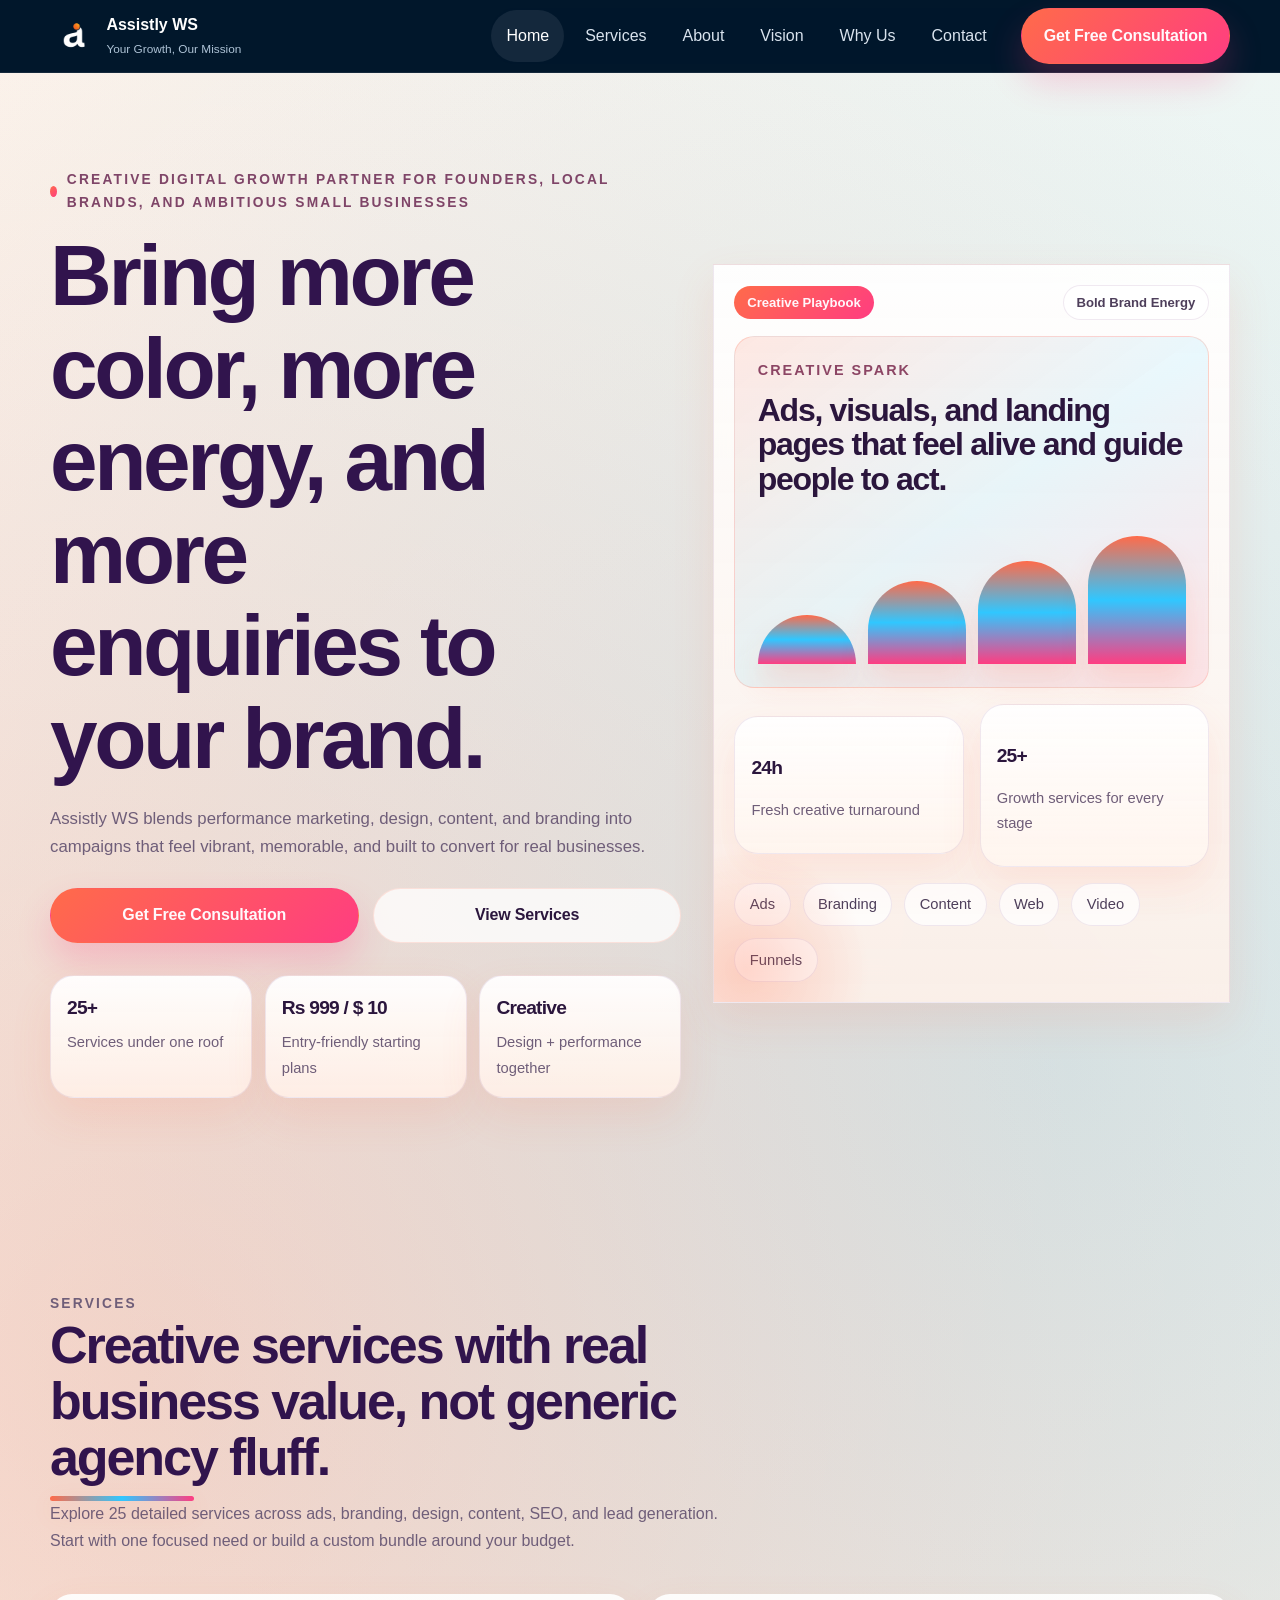
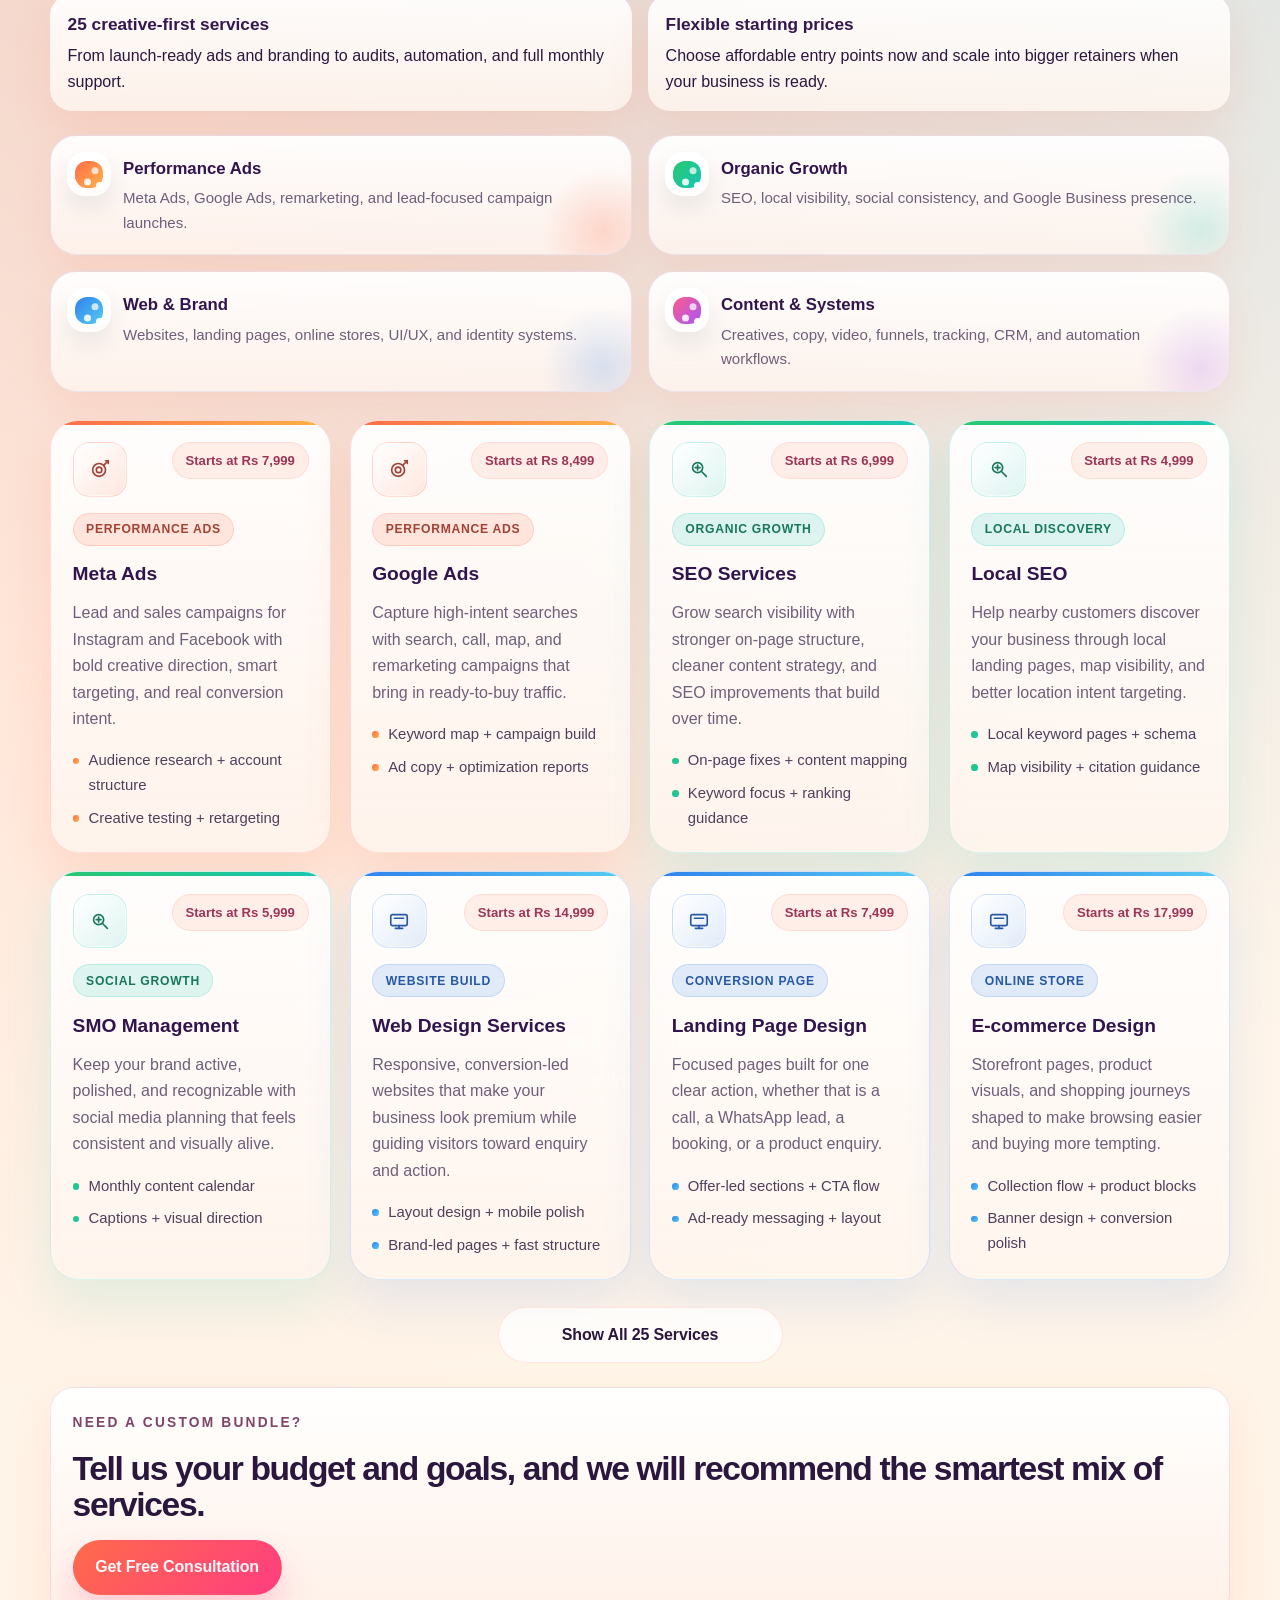
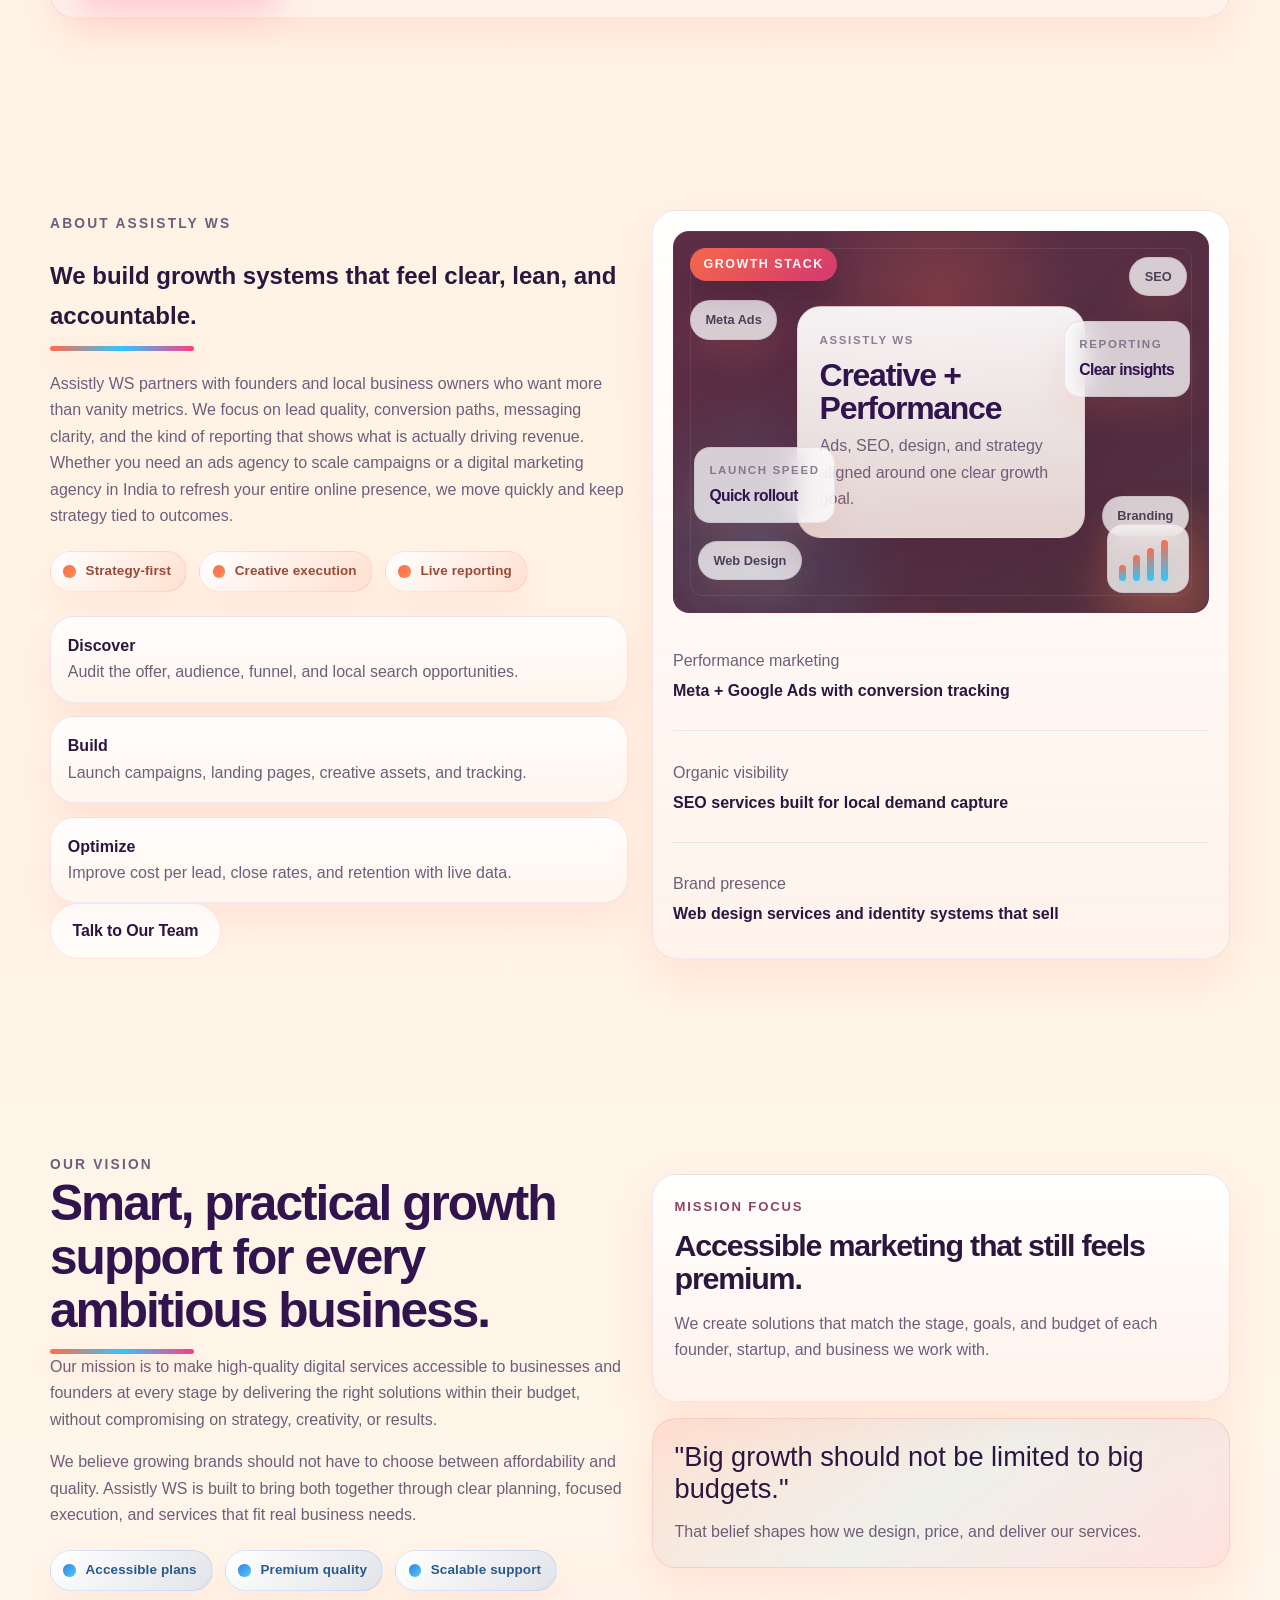
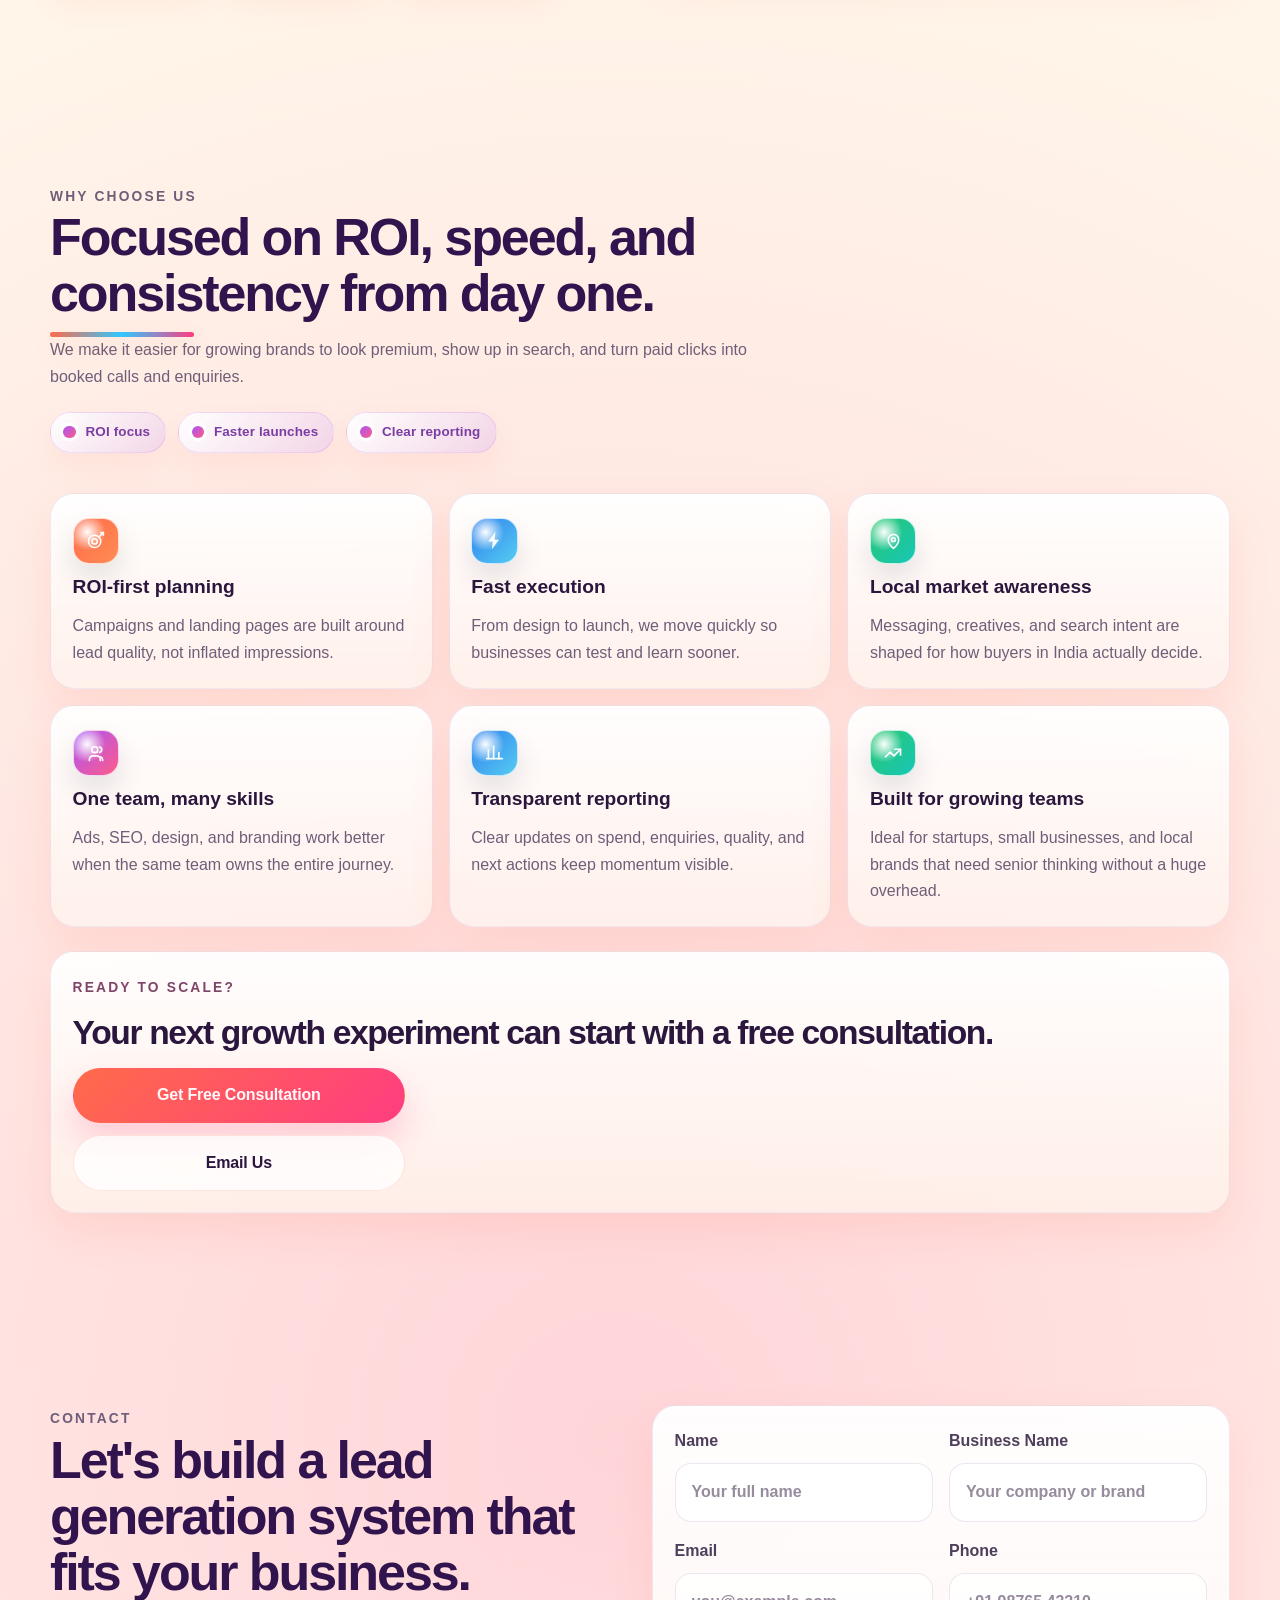
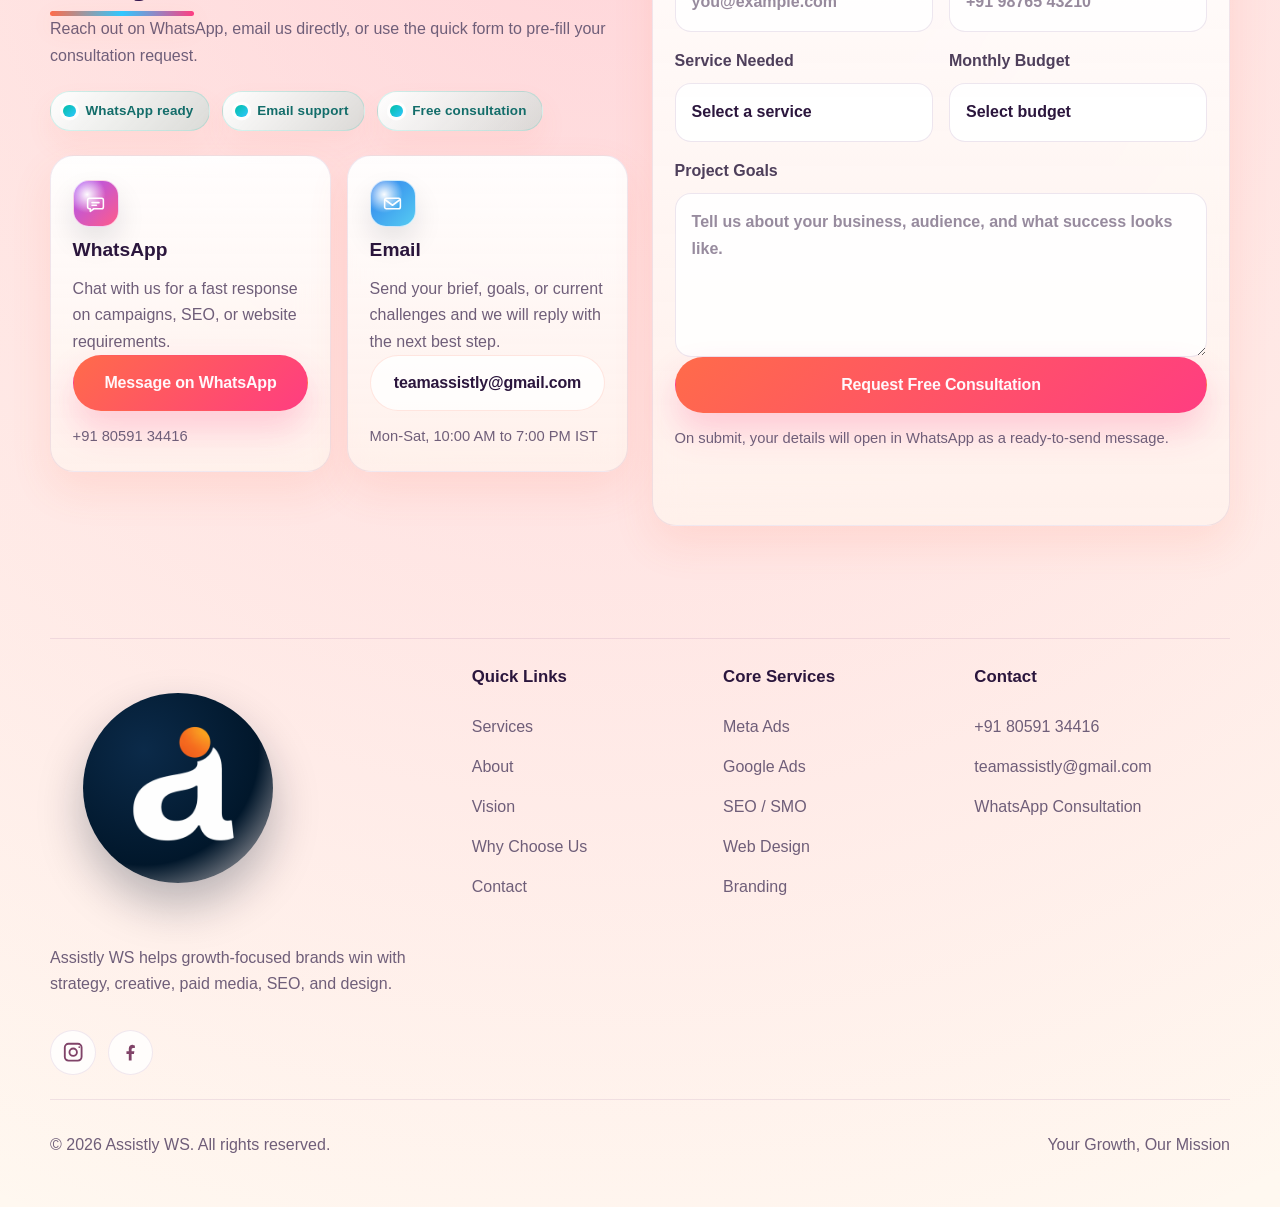
<file: index.html>
<!DOCTYPE html>
<html lang="en-IN">
<head>
  <meta charset="UTF-8">
  <meta name="viewport" content="width=device-width, initial-scale=1.0">
  <title>Assistly WS | Digital Marketing Agency in India</title>
  <meta name="description" content="Assistly WS is a digital marketing agency in India helping small businesses grow with Meta Ads, Google Ads, SEO services, web design services, and branding.">
  <meta name="keywords" content="digital marketing agency in India, ads agency, SEO services, web design services, Meta Ads, Google Ads, branding agency">
  <meta name="author" content="Assistly WS">
  <meta name="robots" content="index, follow">
  <meta name="theme-color" content="#01172b">
  <meta name="format-detection" content="telephone=no">
  <link rel="canonical" href="https://assistlyws.in/">
  <link rel="icon" type="image/png" href="Logo copy.png">
  <meta property="og:locale" content="en_IN">
  <meta property="og:type" content="website">
  <meta property="og:title" content="Assistly WS | Digital Marketing Agency in India">
  <meta property="og:description" content="Meta Ads, Google Ads, SEO services, web design services, and branding crafted for startups, small businesses, and local brands in India.">
  <meta property="og:url" content="https://assistlyws.in/">
  <meta property="og:site_name" content="Assistly WS">
  <meta property="og:image" content="https://assistlyws.in/logo.png">
  <meta property="og:image:alt" content="Assistly WS logo">
  <meta name="twitter:card" content="summary_large_image">
  <meta name="twitter:title" content="Assistly WS | Digital Marketing Agency in India">
  <meta name="twitter:description" content="Your Growth, Our Mission. Performance marketing, SEO, web design, and branding for businesses ready to scale.">
  <meta name="twitter:image" content="https://assistlyws.in/logo.png">
  <link rel="preload" href="styles.css" as="style">
  <link rel="stylesheet" href="styles.css">
  <script type="application/ld+json">
    {
      "@context": "https://schema.org",
      "@type": "LocalBusiness",
      "@id": "https://assistlyws.in/#business",
      "name": "Assistly WS",
      "url": "https://assistlyws.in/",
      "logo": "https://assistlyws.in/logo.png",
      "image": "https://assistlyws.in/logo.png",
      "description": "Assistly WS is a digital marketing agency in India offering Meta Ads, Google Ads, SEO services, SMO, web design, logo design, and branding for growth-focused businesses.",
      "slogan": "Your Growth, Our Mission",
      "telephone": "+91-99999-99999",
      "email": "teamassistly@gmail.com",
      "priceRange": "$$",
      "areaServed": {
        "@type": "Country",
        "name": "India"
      },
      "address": {
        "@type": "PostalAddress",
        "addressCountry": "IN"
      },
      "sameAs": [
        "https://www.instagram.com/assistlyws/",
        "https://www.linkedin.com/company/assistlyws/",
        "https://www.facebook.com/assistlyws/"
      ],
      "knowsAbout": [
        "Meta Ads",
        "Google Ads",
        "SEO services",
        "SMO",
        "Web design services",
        "Logo design",
        "Branding"
      ]
    }
  </script>
</head>
  <!-- Google tag (gtag.js) -->
<script async src="https://www.googletagmanager.com/gtag/js?id=G-7LGPPSGL0J"></script>
<script>
  window.dataLayer = window.dataLayer || [];
  function gtag(){dataLayer.push(arguments);}
  gtag('js', new Date());

  gtag('config', 'G-7LGPPSGL0J');
</script>
<body>
  <!-- <a class="skip-link" href="#main-content">Skip to content</a>

  <div class="page-shell" aria-hidden="true"></div> -->

  <nav class="navbar" aria-label="Primary">
    <div class="container nav-wrap">
      <a class="brand" href="#home" aria-label="Assistly WS home">
        <img src="Logo copy.png" alt="Assistly WS logo" width="63" height="42" decoding="async" fetchpriority="high">
        <span class="brand-copy">
          <strong>Assistly WS</strong>
          <span>Your Growth, Our Mission</span>
        </span>
      </a>

      <button class="nav-toggle" type="button" aria-expanded="false" aria-controls="primary-menu" aria-label="Toggle navigation">
        <span></span>
        <span></span>
        <span></span>
      </button>

      <div class="nav-menu" id="primary-menu">
        <ul class="nav-links">
          <li><a href="#home">Home</a></li>
          <li><a href="#services">Services</a></li>
          <li><a href="#about">About</a></li>
          <li><a href="#vision">Vision</a></li>
          <li><a href="#results">Why Us</a></li>
          <li><a href="#contact">Contact</a></li>
        </ul>
        <a class="button button-primary nav-cta" href="#contact">Get Free Consultation</a>
      </div>
    </div>
  </nav>

  <header class="site-header" id="home">

    <section class="hero section">
      <div class="container hero-grid">
        <div class="hero-copy reveal">
          <p class="eyebrow">
            <span class="pulse-dot"></span>
            Creative digital growth partner for founders, local brands, and ambitious small businesses
          </p>
          <h1>Bring more color, more energy, and more enquiries to your brand.</h1>
          <p class="hero-text">
            Assistly WS blends performance marketing, design, content, and branding into campaigns that feel vibrant, memorable, and built to convert for real businesses.
          </p>
          <div class="hero-actions">
            <a class="button button-primary" href="#contact">Get Free Consultation</a>
            <a class="button button-secondary" href="#services">View Services</a>
          </div>
          <ul class="hero-proof" aria-label="Key agency strengths">
            <li><strong>25+</strong><span>Services under one roof</span></li>
            <li><strong>Rs 999 / $ 10</strong><span>Entry-friendly starting plans</span></li>
            <li><strong>Creative</strong><span>Design + performance together</span></li>
          </ul>
        </div>

        <div class="hero-panel glass reveal" style="--delay: 0.12s;">
          <div class="hero-panel-top">
            <span class="mini-pill">Creative Playbook</span>
            <span class="mini-tag">Bold Brand Energy</span>
          </div>

          <article class="insight-card insight-card-primary">
            <div>
              <p class="card-label">Creative Spark</p>
              <h2>Ads, visuals, and landing pages that feel alive and guide people to act.</h2>
            </div>
            <div class="chart-bars" aria-hidden="true">
              <span style="--bar-height: 34%;"></span>
              <span style="--bar-height: 58%;"></span>
              <span style="--bar-height: 72%;"></span>
              <span style="--bar-height: 89%;"></span>
            </div>
          </article>

          <div class="metric-row">
            <article class="metric-card">
              <p class="metric-value">24h</p>
              <p class="metric-label">Fresh creative turnaround</p>
            </article>
            <article class="metric-card">
              <p class="metric-value">25+</p>
              <p class="metric-label">Growth services for every stage</p>
            </article>
          </div>

          <div class="service-chip-grid" aria-label="Featured services">
            <span>Ads</span>
            <span>Branding</span>
            <span>Content</span>
            <span>Web</span>
            <span>Video</span>
            <span>Funnels</span>
          </div>
        </div>
      </div>
    </section>
  </header>

  <main id="main-content">
    <section class="section" id="services">
      <div class="container">
        <div class="section-heading reveal">
          <p class="section-kicker">Services</p>
          <h2>Creative services with real business value, not generic agency fluff.</h2>
          <p>
            Explore 25 detailed services across ads, branding, design, content, SEO, and lead generation. Start with one focused need or build a custom bundle around your budget.
          </p>
        </div>

        <div class="services-intro reveal">
          <div class="service-highlight">
            <strong>25 creative-first services</strong>
            <span>From launch-ready ads and branding to audits, automation, and full monthly support.</span>
          </div>
          <div class="service-highlight">
            <strong>Flexible starting prices</strong>
            <span>Choose affordable entry points now and scale into bigger retainers when your business is ready.</span>
          </div>
        </div>

        <div class="services-visual-guide reveal" aria-label="Service categories overview">
          <article class="service-map-card service-map-paid">
            <span class="service-map-icon" aria-hidden="true"></span>
            <strong>Performance Ads</strong>
            <p>Meta Ads, Google Ads, remarketing, and lead-focused campaign launches.</p>
          </article>
          <article class="service-map-card service-map-organic">
            <span class="service-map-icon" aria-hidden="true"></span>
            <strong>Organic Growth</strong>
            <p>SEO, local visibility, social consistency, and Google Business presence.</p>
          </article>
          <article class="service-map-card service-map-web">
            <span class="service-map-icon" aria-hidden="true"></span>
            <strong>Web & Brand</strong>
            <p>Websites, landing pages, online stores, UI/UX, and identity systems.</p>
          </article>
          <article class="service-map-card service-map-content">
            <span class="service-map-icon" aria-hidden="true"></span>
            <strong>Content & Systems</strong>
            <p>Creatives, copy, video, funnels, tracking, CRM, and automation workflows.</p>
          </article>
        </div>

        <div class="services-grid" id="services-grid">
          <article class="service-card glass reveal service-card-featured service-track-paid">
            <div class="service-card-head">
              <span class="service-icon" aria-hidden="true">MA</span>
              <span class="service-price">Starts at Rs 7,999</span>
            </div>
            <span class="service-track-badge">Performance Ads</span>
            <h3>Meta Ads</h3>
            <p>Lead and sales campaigns for Instagram and Facebook with bold creative direction, smart targeting, and real conversion intent.</p>
            <ul class="service-points">
              <li>Audience research + account structure</li>
              <li>Creative testing + retargeting</li>
            </ul>
          </article>

          <article class="service-card glass reveal service-card-featured service-track-paid" style="--delay: 0.04s;">
            <div class="service-card-head">
              <span class="service-icon" aria-hidden="true">GA</span>
              <span class="service-price">Starts at Rs 8,499</span>
            </div>
            <span class="service-track-badge">Performance Ads</span>
            <h3>Google Ads</h3>
            <p>Capture high-intent searches with search, call, map, and remarketing campaigns that bring in ready-to-buy traffic.</p>
            <ul class="service-points">
              <li>Keyword map + campaign build</li>
              <li>Ad copy + optimization reports</li>
            </ul>
          </article>

          <article class="service-card glass reveal service-card-featured service-track-organic" style="--delay: 0.08s;">
            <div class="service-card-head">
              <span class="service-icon" aria-hidden="true">SE</span>
              <span class="service-price">Starts at Rs 6,999</span>
            </div>
            <span class="service-track-badge">Organic Growth</span>
            <h3>SEO Services</h3>
            <p>Grow search visibility with stronger on-page structure, cleaner content strategy, and SEO improvements that build over time.</p>
            <ul class="service-points">
              <li>On-page fixes + content mapping</li>
              <li>Keyword focus + ranking guidance</li>
            </ul>
          </article>

          <article class="service-card glass reveal service-card-featured service-track-organic" style="--delay: 0.12s;">
            <div class="service-card-head">
              <span class="service-icon" aria-hidden="true">LS</span>
              <span class="service-price">Starts at Rs 4,999</span>
            </div>
            <span class="service-track-badge">Local Discovery</span>
            <h3>Local SEO</h3>
            <p>Help nearby customers discover your business through local landing pages, map visibility, and better location intent targeting.</p>
            <ul class="service-points">
              <li>Local keyword pages + schema</li>
              <li>Map visibility + citation guidance</li>
            </ul>
          </article>

          <article class="service-card glass reveal service-card-featured service-track-organic" style="--delay: 0.16s;">
            <div class="service-card-head">
              <span class="service-icon" aria-hidden="true">SM</span>
              <span class="service-price">Starts at Rs 5,999</span>
            </div>
            <span class="service-track-badge">Social Growth</span>
            <h3>SMO Management</h3>
            <p>Keep your brand active, polished, and recognizable with social media planning that feels consistent and visually alive.</p>
            <ul class="service-points">
              <li>Monthly content calendar</li>
              <li>Captions + visual direction</li>
            </ul>
          </article>

          <article class="service-card glass reveal service-card-featured service-track-web" style="--delay: 0.2s;">
            <div class="service-card-head">
              <span class="service-icon" aria-hidden="true">WD</span>
              <span class="service-price">Starts at Rs 14,999</span>
            </div>
            <span class="service-track-badge">Website Build</span>
            <h3>Web Design Services</h3>
            <p>Responsive, conversion-led websites that make your business look premium while guiding visitors toward enquiry and action.</p>
            <ul class="service-points">
              <li>Layout design + mobile polish</li>
              <li>Brand-led pages + fast structure</li>
            </ul>
          </article>

          <article class="service-card glass reveal service-card-featured service-track-web" style="--delay: 0.24s;">
            <div class="service-card-head">
              <span class="service-icon" aria-hidden="true">LP</span>
              <span class="service-price">Starts at Rs 7,499</span>
            </div>
            <span class="service-track-badge">Conversion Page</span>
            <h3>Landing Page Design</h3>
            <p>Focused pages built for one clear action, whether that is a call, a WhatsApp lead, a booking, or a product enquiry.</p>
            <ul class="service-points">
              <li>Offer-led sections + CTA flow</li>
              <li>Ad-ready messaging + layout</li>
            </ul>
          </article>

          <article class="service-card glass reveal service-card-featured service-track-web" style="--delay: 0.28s;">
            <div class="service-card-head">
              <span class="service-icon" aria-hidden="true">EC</span>
              <span class="service-price">Starts at Rs 17,999</span>
            </div>
            <span class="service-track-badge">Online Store</span>
            <h3>E-commerce Design</h3>
            <p>Storefront pages, product visuals, and shopping journeys shaped to make browsing easier and buying more tempting.</p>
            <ul class="service-points">
              <li>Collection flow + product blocks</li>
              <li>Banner design + conversion polish</li>
            </ul>
          </article>

          <article class="service-card glass service-card-extra service-track-brand">
            <div class="service-card-head">
              <span class="service-icon" aria-hidden="true">LG</span>
              <span class="service-price">Starts at Rs 2,999</span>
            </div>
            <span class="service-track-badge">Brand Identity</span>
            <h3>Logo Design</h3>
            <p>Distinct logo concepts for brands that want a cleaner identity and a stronger first impression.</p>
            <ul class="service-points">
              <li>Concept directions + refinements</li>
              <li>Final logo files for use</li>
            </ul>
          </article>

          <article class="service-card glass service-card-extra service-track-brand">
            <div class="service-card-head">
              <span class="service-icon" aria-hidden="true">BI</span>
              <span class="service-price">Starts at Rs 6,999</span>
            </div>
            <span class="service-track-badge">Brand System</span>
            <h3>Brand Identity Kit</h3>
            <p>Bring your brand together with colors, typography, style direction, and repeatable visual consistency.</p>
            <ul class="service-points">
              <li>Color palette + font system</li>
              <li>Basic identity usage guide</li>
            </ul>
          </article>

          <article class="service-card glass service-card-extra service-track-content">
            <div class="service-card-head">
              <span class="service-icon" aria-hidden="true">SC</span>
              <span class="service-price">Starts at Rs 3,999</span>
            </div>
            <span class="service-track-badge">Social Creatives</span>
            <h3>Social Media Creatives</h3>
            <p>Daily-use post designs, festive creatives, promo visuals, and carousels that keep your feed attractive and active.</p>
            <ul class="service-points">
              <li>Static post packs</li>
              <li>Promo and seasonal creatives</li>
            </ul>
          </article>

          <article class="service-card glass service-card-extra service-track-content">
            <div class="service-card-head">
              <span class="service-icon" aria-hidden="true">AC</span>
              <span class="service-price">Starts at Rs 4,499</span>
            </div>
            <span class="service-track-badge">Ad Creatives</span>
            <h3>Ad Creative Design</h3>
            <p>Scroll-stopping ad designs built for stronger thumb-stops, better CTR, and more campaign freshness.</p>
            <ul class="service-points">
              <li>Static ad sets</li>
              <li>Offer-based visual concepts</li>
            </ul>
          </article>

          <article class="service-card glass service-card-extra service-track-content">
            <div class="service-card-head">
              <span class="service-icon" aria-hidden="true">CW</span>
              <span class="service-price">Starts at Rs 2,499</span>
            </div>
            <span class="service-track-badge">Copywriting</span>
            <h3>Content Writing</h3>
            <p>Website copy, ads, service pages, captions, and brand messaging written to sound sharp and convert better.</p>
            <ul class="service-points">
              <li>Sales copy + captions</li>
              <li>SEO-friendly website content</li>
            </ul>
          </article>

          <article class="service-card glass service-card-extra service-track-content">
            <div class="service-card-head">
              <span class="service-icon" aria-hidden="true">RV</span>
              <span class="service-price">Starts at Rs 3,499</span>
            </div>
            <span class="service-track-badge">Video Editing</span>
            <h3>Reels Editing</h3>
            <p>Short-form video edits with hooks, subtitles, clean pacing, and branded style for better social engagement.</p>
            <ul class="service-points">
              <li>Hook-first edits</li>
              <li>Subtitle + transition styling</li>
            </ul>
          </article>

          <article class="service-card glass service-card-extra service-track-systems">
            <div class="service-card-head">
              <span class="service-icon" aria-hidden="true">WA</span>
              <span class="service-price">Starts at Rs 1,999</span>
            </div>
            <span class="service-track-badge">Audit & CRO</span>
            <h3>Website Audit</h3>
            <p>Spot conversion leaks, UX confusion, slow sections, and weak copy before they start costing you leads.</p>
            <ul class="service-points">
              <li>UX and speed review</li>
              <li>Action list with fixes</li>
            </ul>
          </article>

          <article class="service-card glass service-card-extra service-track-retention">
            <div class="service-card-head">
              <span class="service-icon" aria-hidden="true">WM</span>
              <span class="service-price">Starts at Rs 4,999</span>
            </div>
            <span class="service-track-badge">Chat Funnel</span>
            <h3>WhatsApp Marketing</h3>
            <p>Turn WhatsApp into a faster lead and follow-up channel with better message flow, click intent, and catalog guidance.</p>
            <ul class="service-points">
              <li>Click-to-WhatsApp funnel</li>
              <li>Greeting and follow-up copy</li>
            </ul>
          </article>

          <article class="service-card glass service-card-extra service-track-retention">
            <div class="service-card-head">
              <span class="service-icon" aria-hidden="true">EM</span>
              <span class="service-price">Starts at Rs 4,999</span>
            </div>
            <span class="service-track-badge">Email Nurture</span>
            <h3>Email Marketing</h3>
            <p>Stay connected with leads and customers through welcome sequences, offer campaigns, and simple nurture flows.</p>
            <ul class="service-points">
              <li>Campaign setup + copy</li>
              <li>Basic nurture sequence</li>
            </ul>
          </article>

          <article class="service-card glass service-card-extra service-track-organic">
            <div class="service-card-head">
              <span class="service-icon" aria-hidden="true">GB</span>
              <span class="service-price">Starts at Rs 2,999</span>
            </div>
            <span class="service-track-badge">Local Presence</span>
            <h3>Google Business Profile</h3>
            <p>Improve your local presence with listing polish, offers, updates, and profile details that attract calls and visits.</p>
            <ul class="service-points">
              <li>Profile optimization</li>
              <li>Posts, FAQs, and review guidance</li>
            </ul>
          </article>

          <article class="service-card glass service-card-extra service-track-systems">
            <div class="service-card-head">
              <span class="service-icon" aria-hidden="true">LF</span>
              <span class="service-price">Starts at Rs 8,999</span>
            </div>
            <span class="service-track-badge">Funnel Design</span>
            <h3>Lead Funnel Setup</h3>
            <p>Create a clearer journey from ad click to landing page to follow-up so more people become quality enquiries.</p>
            <ul class="service-points">
              <li>Offer flow + page mapping</li>
              <li>Lead path recommendations</li>
            </ul>
          </article>

          <article class="service-card glass service-card-extra service-track-systems">
            <div class="service-card-head">
              <span class="service-icon" aria-hidden="true">CT</span>
              <span class="service-price">Starts at Rs 3,999</span>
            </div>
            <span class="service-track-badge">Analytics Setup</span>
            <h3>Conversion Tracking</h3>
            <p>Know which channels actually produce leads with clean tracking setup across Meta, GA4, and website actions.</p>
            <ul class="service-points">
              <li>Pixel + GA4 events</li>
              <li>Lead source visibility setup</li>
            </ul>
          </article>

          <article class="service-card glass service-card-extra service-track-paid">
            <div class="service-card-head">
              <span class="service-icon" aria-hidden="true">RM</span>
              <span class="service-price">Starts at Rs 4,999</span>
            </div>
            <span class="service-track-badge">Retargeting</span>
            <h3>Remarketing Campaigns</h3>
            <p>Reconnect with warm audiences who visited, clicked, or engaged but did not take action the first time.</p>
            <ul class="service-points">
              <li>Warm audience segments</li>
              <li>Reminder and comeback ads</li>
            </ul>
          </article>

          <article class="service-card glass service-card-extra service-track-automation">
            <div class="service-card-head">
              <span class="service-icon" aria-hidden="true">AU</span>
              <span class="service-price">Starts at Rs 6,999</span>
            </div>
            <span class="service-track-badge">Automation</span>
            <h3>Marketing Automation</h3>
            <p>Save time with simple automations for form responses, reminders, follow-ups, and light admin tasks.</p>
            <ul class="service-points">
              <li>Lead response flows</li>
              <li>Automation mapping + setup</li>
            </ul>
          </article>

          <article class="service-card glass service-card-extra service-track-web">
            <div class="service-card-head">
              <span class="service-icon" aria-hidden="true">UX</span>
              <span class="service-price">Starts at Rs 8,499</span>
            </div>
            <span class="service-track-badge">UI / UX</span>
            <h3>UI/UX Design</h3>
            <p>Improve website or app experience with cleaner journeys, smarter layouts, and interface decisions that feel easier to use.</p>
            <ul class="service-points">
              <li>User flow planning</li>
              <li>Page wireframes + interface polish</li>
            </ul>
          </article>

          <article class="service-card glass service-card-extra service-track-brand">
            <div class="service-card-head">
              <span class="service-icon" aria-hidden="true">PD</span>
              <span class="service-price">Starts at Rs 2,499</span>
            </div>
            <span class="service-track-badge">Print Collateral</span>
            <h3>Print Design</h3>
            <p>Brochures, flyers, menus, and branded print pieces that carry your visual identity into offline touchpoints.</p>
            <ul class="service-points">
              <li>Brochure and flyer layouts</li>
              <li>Print-ready export files</li>
            </ul>
          </article>

          <article class="service-card glass service-card-extra service-track-systems">
            <div class="service-card-head">
              <span class="service-icon" aria-hidden="true">GR</span>
              <span class="service-price">Starts at Rs 19,999</span>
            </div>
            <span class="service-track-badge">Full-Service</span>
            <h3>Monthly Growth Retainer</h3>
            <p>Ongoing strategy, creative execution, ad support, design, and reporting for businesses that need steady momentum every month.</p>
            <ul class="service-points">
              <li>Monthly planning + execution</li>
              <li>Multi-service support under one plan</li>
            </ul>
          </article>
        </div>

        <div class="services-toggle-wrap reveal">
          <button class="button button-secondary services-toggle" type="button" id="services-toggle" aria-expanded="false" aria-controls="services-grid">
            Show All 25 Services
          </button>
        </div>

        <div class="section-cta glass reveal">
          <div>
            <p class="section-kicker">Need a custom bundle?</p>
            <h3>Tell us your budget and goals, and we will recommend the smartest mix of services.</h3>
          </div>
          <a class="button button-primary" href="#contact">Get Free Consultation</a>
        </div>
      </div>
    </section>

    <section class="section" id="about">
      <div class="container about-grid">
        <div class="about-copy reveal">
          <p class="section-kicker">About Assistly WS</p>
          <h2>We build growth systems that feel clear, lean, and accountable.</h2>
          <p>
            Assistly WS partners with founders and local business owners who want more than vanity metrics. We focus on lead quality, conversion paths, messaging clarity, and the kind of reporting that shows what is actually driving revenue.
          </p>
          <p>
            Whether you need an ads agency to scale campaigns or a digital marketing agency in India to refresh your entire online presence, we move quickly and keep strategy tied to outcomes.
          </p>

          <div class="visual-pills" aria-label="About highlights">
            <span class="visual-pill">Strategy-first</span>
            <span class="visual-pill">Creative execution</span>
            <span class="visual-pill">Live reporting</span>
          </div>

          <div class="about-points">
            <div class="about-point">
              <strong>Discover</strong>
              <span>Audit the offer, audience, funnel, and local search opportunities.</span>
            </div>
            <div class="about-point">
              <strong>Build</strong>
              <span>Launch campaigns, landing pages, creative assets, and tracking.</span>
            </div>
            <div class="about-point">
              <strong>Optimize</strong>
              <span>Improve cost per lead, close rates, and retention with live data.</span>
            </div>
          </div>

          <a class="button button-secondary" href="#contact">Talk to Our Team</a>
        </div>

        <aside class="about-panel glass reveal" style="--delay: 0.1s;">
          <div class="about-showcase">
            <span class="about-showcase-kicker">Growth Stack</span>

            <div class="about-badge about-badge-meta">Meta Ads</div>
            <div class="about-badge about-badge-seo">SEO</div>
            <div class="about-badge about-badge-web">Web Design</div>
            <div class="about-badge about-badge-brand">Branding</div>

            <article class="about-core-card">
              <span class="about-core-label">Assistly WS</span>
              <strong>Creative + Performance</strong>
              <p>Ads, SEO, design, and strategy aligned around one clear growth goal.</p>
            </article>

            <article class="about-mini-card about-mini-card-left">
              <span>Launch Speed</span>
              <strong>Quick rollout</strong>
            </article>

            <article class="about-mini-card about-mini-card-right">
              <span>Reporting</span>
              <strong>Clear insights</strong>
            </article>

            <div class="about-signal" aria-hidden="true">
              <span style="--signal-height: 36%;"></span>
              <span style="--signal-height: 58%;"></span>
              <span style="--signal-height: 74%;"></span>
              <span style="--signal-height: 92%;"></span>
            </div>
          </div>
          <ul class="result-list">
            <li><span>Performance marketing</span><strong>Meta + Google Ads with conversion tracking</strong></li>
            <li><span>Organic visibility</span><strong>SEO services built for local demand capture</strong></li>
            <li><span>Brand presence</span><strong>Web design services and identity systems that sell</strong></li>
          </ul>
        </aside>
      </div>
    </section>

    <section class="section" id="vision">
      <div class="container vision-grid">
        <div class="vision-copy reveal">
          <p class="section-kicker">Our Vision</p>
          <h2>Smart, practical growth support for every ambitious business.</h2>
          <p>
            Our mission is to make high-quality digital services accessible to businesses and founders at every stage by delivering the right solutions within their budget, without compromising on strategy, creativity, or results.
          </p>
          <p>
            We believe growing brands should not have to choose between affordability and quality. Assistly WS is built to bring both together through clear planning, focused execution, and services that fit real business needs.
          </p>

          <div class="visual-pills" aria-label="Vision highlights">
            <span class="visual-pill">Accessible plans</span>
            <span class="visual-pill">Premium quality</span>
            <span class="visual-pill">Scalable support</span>
          </div>
        </div>

        <div class="vision-stack reveal" style="--delay: 0.1s;">
          <article class="vision-card glass">
            <p class="vision-label">Mission Focus</p>
            <h3>Accessible marketing that still feels premium.</h3>
            <p>We create solutions that match the stage, goals, and budget of each founder, startup, and business we work with.</p>
          </article>

          <article class="vision-card glass vision-card-accent">
            <p class="vision-quote">"Big growth should not be limited to big budgets."</p>
            <span>That belief shapes how we design, price, and deliver our services.</span>
          </article>
        </div>
      </div>
    </section>

    <section class="section" id="results">
      <div class="container">
        <div class="section-heading reveal">
          <p class="section-kicker">Why Choose Us</p>
          <h2>Focused on ROI, speed, and consistency from day one.</h2>
          <p>
            We make it easier for growing brands to look premium, show up in search, and turn paid clicks into booked calls and enquiries.
          </p>

          <div class="visual-pills" aria-label="Why choose us highlights">
            <span class="visual-pill">ROI focus</span>
            <span class="visual-pill">Faster launches</span>
            <span class="visual-pill">Clear reporting</span>
          </div>
        </div>

        <div class="benefits-grid">
          <article class="benefit-card glass reveal">
            <h3>ROI-first planning</h3>
            <p>Campaigns and landing pages are built around lead quality, not inflated impressions.</p>
          </article>
          <article class="benefit-card glass reveal" style="--delay: 0.05s;">
            <h3>Fast execution</h3>
            <p>From design to launch, we move quickly so businesses can test and learn sooner.</p>
          </article>
          <article class="benefit-card glass reveal" style="--delay: 0.1s;">
            <h3>Local market awareness</h3>
            <p>Messaging, creatives, and search intent are shaped for how buyers in India actually decide.</p>
          </article>
          <article class="benefit-card glass reveal" style="--delay: 0.15s;">
            <h3>One team, many skills</h3>
            <p>Ads, SEO, design, and branding work better when the same team owns the entire journey.</p>
          </article>
          <article class="benefit-card glass reveal" style="--delay: 0.2s;">
            <h3>Transparent reporting</h3>
            <p>Clear updates on spend, enquiries, quality, and next actions keep momentum visible.</p>
          </article>
          <article class="benefit-card glass reveal" style="--delay: 0.25s;">
            <h3>Built for growing teams</h3>
            <p>Ideal for startups, small businesses, and local brands that need senior thinking without a huge overhead.</p>
          </article>
        </div>

        <div class="cta-banner glass reveal">
          <div>
            <p class="section-kicker">Ready to scale?</p>
            <h3>Your next growth experiment can start with a free consultation.</h3>
          </div>
          <div class="cta-banner-actions">
            <a class="button button-primary" href="#contact">Get Free Consultation</a>
            <a class="button button-secondary" href="mailto:teamassistly@gmail.com">Email Us</a>
          </div>
        </div>
      </div>
    </section>

    <section class="section" id="contact">
      <div class="container contact-grid">
        <div class="contact-copy reveal">
          <p class="section-kicker">Contact</p>
          <h2>Let's build a lead generation system that fits your business.</h2>
          <p>
            Reach out on WhatsApp, email us directly, or use the quick form to pre-fill your consultation request.
          </p>

          <div class="visual-pills" aria-label="Contact options">
            <span class="visual-pill">WhatsApp ready</span>
            <span class="visual-pill">Email support</span>
            <span class="visual-pill">Free consultation</span>
          </div>

          <div class="contact-cards">
            <article class="contact-card glass">
              <h3>WhatsApp</h3>
              <p>Chat with us for a fast response on campaigns, SEO, or website requirements.</p>
              <a class="button button-primary button-block" href="https://wa.me/918059134416?text=Hi%20Assistly%20WS%2C%20I%20want%20a%20free%20consultation." target="_blank" rel="noopener">Message on WhatsApp</a>
              <span class="contact-detail">+91 80591 34416</span>
            </article>

            <article class="contact-card glass">
              <h3>Email</h3>
              <p>Send your brief, goals, or current challenges and we will reply with the next best step.</p>
              <a class="button button-secondary button-block" href="mailto:teamassistly@gmail.com">teamassistly@gmail.com</a>
              <span class="contact-detail">Mon-Sat, 10:00 AM to 7:00 PM IST</span>
            </article>
          </div>
        </div>

        <div class="form-shell glass reveal" style="--delay: 0.12s;">
          <form id="consultation-form" novalidate>
            <label class="field-hidden" aria-hidden="true">
              <span>Leave this field empty</span>
              <input type="text" name="website" tabindex="-1" autocomplete="off">
            </label>
            <div class="form-grid">
              <label>
                <span>Name</span>
                <input type="text" name="name" placeholder="Your full name" required>
              </label>
              <label>
                <span>Business Name</span>
                <input type="text" name="business" placeholder="Your company or brand">
              </label>
              <label>
                <span>Email</span>
                <input type="email" name="email" placeholder="you@example.com" required>
              </label>
              <label>
                <span>Phone</span>
                <input type="tel" name="phone" placeholder="+91 98765 43210">
              </label>
              <label>
                <span>Service Needed</span>
                <select name="service" required>
                  <option value="">Select a service</option>
                  <option value="Meta Ads">Meta Ads</option>
                  <option value="Google Ads">Google Ads</option>
                  <option value="SEO / SMO">SEO / SMO</option>
                  <option value="Web Design">Web Design</option>
                  <option value="Logo Design">Logo Design</option>
                  <option value="Branding">Branding</option>
                  <option value="Multiple Services">Multiple Services</option>
                </select>
              </label>
              <label>
                <span>Monthly Budget</span>
                <select name="budget">
                  <option value="">Select budget</option>
                  <option value="Under Rs 25,000">Under Rs 25,000</option>
                  <option value="Rs 25,000 to Rs 50,000">Rs 25,000 to Rs 50,000</option>
                  <option value="Rs 50,000 to Rs 1,00,000">Rs 50,000 to Rs 1,00,000</option>
                  <option value="Above Rs 1,00,000">Above Rs 1,00,000</option>
                </select>
              </label>
              <label class="field-full">
                <span>Project Goals</span>
                <textarea name="message" rows="5" maxlength="500" placeholder="Tell us about your business, audience, and what success looks like." required></textarea>
              </label>
            </div>

            <button class="button button-primary button-block" type="submit">Request Free Consultation</button>
            <p class="form-note">On submit, your details will open in WhatsApp as a ready-to-send message.</p>
            <p class="form-status" id="form-status" role="status" aria-live="polite"></p>
          </form>
        </div>
      </div>
    </section>
  </main>

  <footer class="footer">
    <div class="container footer-grid">
      <div class="footer-brand">
        <div class="footer-logo-badge">
          <img class="footer-logo" src="Logo copy.png" alt="Assistly WS logo" width="1536" height="1024" loading="lazy" decoding="async">
        </div>
        <p>Assistly WS helps growth-focused brands win with strategy, creative, paid media, SEO, and design.</p>
        <div class="social-links" aria-label="Social media">
          <a href="https://www.instagram.com/assitlyws/?hl=en" target="_blank" rel="noopener" aria-label="Instagram">
            <svg viewBox="0 0 24 24" aria-hidden="true"><path d="M7 2h10a5 5 0 0 1 5 5v10a5 5 0 0 1-5 5H7a5 5 0 0 1-5-5V7a5 5 0 0 1 5-5Zm0 2a3 3 0 0 0-3 3v10a3 3 0 0 0 3 3h10a3 3 0 0 0 3-3V7a3 3 0 0 0-3-3H7Zm11.5 1.5a1 1 0 1 1 0 2 1 1 0 0 1 0-2ZM12 7a5 5 0 1 1 0 10 5 5 0 0 1 0-10Zm0 2a3 3 0 1 0 0 6 3 3 0 0 0 0-6Z"/></svg>
          </a>
          <!-- <a href="https://www.linkedin.com/company/assistlyws/" target="_blank" rel="noopener" aria-label="LinkedIn">
            <svg viewBox="0 0 24 24" aria-hidden="true"><path d="M6.94 8.5H3.56V20h3.38V8.5ZM5.25 3A2.03 2.03 0 0 0 3.19 5.03 2 2 0 0 0 5.22 7a2.02 2.02 0 1 0 .03-4ZM20.44 12.72c0-3.46-1.85-5.07-4.32-5.07-1.99 0-2.88 1.1-3.38 1.87V8.5H9.38c.04.68 0 11.5 0 11.5h3.36v-6.42c0-.34.03-.68.13-.92.27-.68.9-1.39 1.95-1.39 1.37 0 1.92 1.05 1.92 2.59V20h3.36v-7.28Z"/></svg>
          </a> -->
          <a href="https://www.facebook.com/share/1CqaDowb9v/" target="_blank" rel="noopener" aria-label="Facebook">
            <svg viewBox="0 0 24 24" aria-hidden="true"><path d="M13.5 21v-7h2.5l.5-3h-3V9.2c0-.84.29-1.7 1.7-1.7H17V4.95A19.55 19.55 0 0 0 14.6 4c-2.45 0-4.1 1.48-4.1 4.17V11H8v3h2.5v7h3Z"/></svg>
          </a>
        </div>
      </div>

      <div>
        <h3>Quick Links</h3>
        <ul class="footer-links">
          <li><a href="#services">Services</a></li>
          <li><a href="#about">About</a></li>
          <li><a href="#vision">Vision</a></li>
          <li><a href="#results">Why Choose Us</a></li>
          <li><a href="#contact">Contact</a></li>
        </ul>
      </div>

      <div>
        <h3>Core Services</h3>
        <ul class="footer-links">
          <li><a href="#services">Meta Ads</a></li>
          <li><a href="#services">Google Ads</a></li>
          <li><a href="#services">SEO / SMO</a></li>
          <li><a href="#services">Web Design</a></li>
          <li><a href="#services">Branding</a></li>
        </ul>
      </div>

      <div>
        <h3>Contact</h3>
        <ul class="footer-links">
          <li><a href="tel:+918059134416">+91 80591 34416</a></li>
          <li><a href="mailto:teamassistly@gmail.com">teamassistly@gmail.com</a></li>
          <li><a href="https://wa.me/918059134416?text=Hi%20Assistly%20WS%2C%20I%20want%20a%20free%20consultation." target="_blank" rel="noopener">WhatsApp Consultation</a></li>
        </ul>
      </div>
    </div>

    <div class="container footer-bottom">
      <p>&copy; <span id="current-year">2026</span> Assistly WS. All rights reserved.</p>
      <p>Your Growth, Our Mission</p>
    </div>
  </footer>

  <script src="script.js" defer></script>
</body>
</html>
</file>
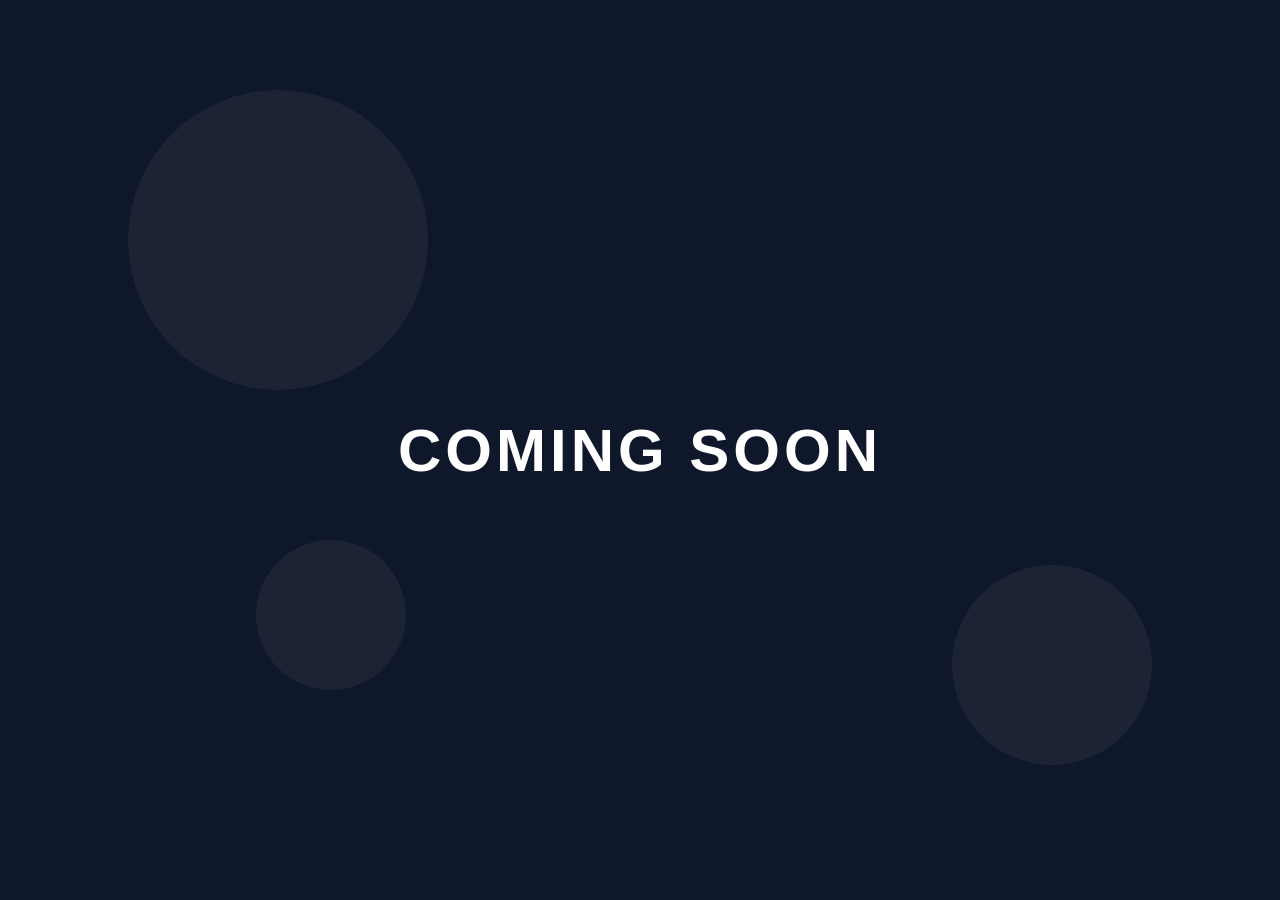
<file: wORK.HTML>
<!DOCTYPE html>
<html lang="en">
<head>
<meta charset="UTF-8">
<meta name="viewport" content="width=device-width, initial-scale=1.0">
<title>Coming Soon</title>

<style>

*{
margin:0;
padding:0;
box-sizing:border-box;
font-family:Arial, Helvetica, sans-serif;
}

body{
height:100vh;
background:#0f172a;
display:flex;
justify-content:center;
align-items:center;
color:white;
overflow:hidden;
}

/* section */

.coming-section{
height:100vh;
width:100%;
display:flex;
justify-content:center;
align-items:center;
flex-direction:column;
text-align:center;
position:relative;
}

/* animated background circles */

.circle{
position:absolute;
border-radius:50%;
background:rgba(255,255,255,0.05);
animation:float 10s infinite linear;
}

.circle1{
width:300px;
height:300px;
top:10%;
left:10%;
}

.circle2{
width:200px;
height:200px;
bottom:15%;
right:10%;
animation-duration:14s;
}

.circle3{
width:150px;
height:150px;
top:60%;
left:20%;
animation-duration:12s;
}

@keyframes float{
0%{
transform:translateY(0px);
}
50%{
transform:translateY(-40px);
}
100%{
transform:translateY(0px);
}
}

/* text animation */

.coming-text{
font-size:60px;
font-weight:bold;
letter-spacing:4px;
opacity:0;
transform:translateY(40px);
transition:1s;
}

.coming-text.show{
opacity:1;
transform:translateY(0);
}

</style>
</head>

<body>

<section class="coming-section">

<div class="circle circle1"></div>
<div class="circle circle2"></div>
<div class="circle circle3"></div>

<h1 class="coming-text" id="comingText">
COMING SOON
</h1>

</section>

<script>

window.addEventListener("load",function(){
document.getElementById("comingText").classList.add("show");
});

</script>

</body>
</html>
</file>
<file: styles.css>
:root {
  --bg: #060816;
  --bg-soft: #0b1022;
  --bg-alt: #111936;
  --surface: rgba(10, 15, 35, 0.72);
  --surface-strong: rgba(13, 19, 43, 0.92);
  --surface-glow: rgba(77, 226, 255, 0.12);
  --text: #f5f8ff;
  --muted: #aab7d8;
  --muted-strong: #c9d4f1;
  --line: rgba(255, 255, 255, 0.09);
  --line-strong: rgba(255, 255, 255, 0.18);
  --accent: #4de2ff;
  --accent-strong: #1f85ff;
  --accent-alt: #ff8c54;
  --success: #67ff9a;
  --shadow: 0 30px 80px rgba(0, 0, 0, 0.38);
  --radius-sm: 16px;
  --radius-md: 24px;
  --radius-lg: 32px;
  --max-width: 1180px;
  --nav-height: 72px;
  --transition: 220ms ease;
  --font-display: "Sora", "Plus Jakarta Sans", "Segoe UI", sans-serif;
  --font-body: "DM Sans", "Segoe UI", sans-serif;
  --icon-target: url("data:image/svg+xml,%3Csvg xmlns='http://www.w3.org/2000/svg' viewBox='0 0 24 24' fill='none' stroke='black' stroke-width='1.8' stroke-linecap='round' stroke-linejoin='round'%3E%3Ccircle cx='11' cy='13' r='7'/%3E%3Ccircle cx='11' cy='13' r='3'/%3E%3Cpath d='M16 8l5-5'/%3E%3Cpath d='M18 3h3v3'/%3E%3C/svg%3E");
  --icon-search: url("data:image/svg+xml,%3Csvg xmlns='http://www.w3.org/2000/svg' viewBox='0 0 24 24' fill='none' stroke='black' stroke-width='1.8' stroke-linecap='round' stroke-linejoin='round'%3E%3Ccircle cx='10.5' cy='10.5' r='5.5'/%3E%3Cpath d='M15 15l5 5'/%3E%3Cpath d='M10.5 7.8v5.4'/%3E%3Cpath d='M7.8 10.5h5.4'/%3E%3C/svg%3E");
  --icon-monitor: url("data:image/svg+xml,%3Csvg xmlns='http://www.w3.org/2000/svg' viewBox='0 0 24 24' fill='none' stroke='black' stroke-width='1.8' stroke-linecap='round' stroke-linejoin='round'%3E%3Crect x='3' y='5' width='18' height='12' rx='2'/%3E%3Cpath d='M12 17v3'/%3E%3Cpath d='M8 20h8'/%3E%3Cpath d='M7 9h10'/%3E%3C/svg%3E");
  --icon-spark: url("data:image/svg+xml,%3Csvg xmlns='http://www.w3.org/2000/svg' viewBox='0 0 24 24' fill='none' stroke='black' stroke-width='1.8' stroke-linecap='round' stroke-linejoin='round'%3E%3Cpath d='M12 3l2 5 5 2-5 2-2 5-2-5-5-2 5-2 2-5z'/%3E%3Cpath d='M19 15l1 2 2 1-2 1-1 2-1-2-2-1 2-1 1-2z'/%3E%3C/svg%3E");
  --icon-pen: url("data:image/svg+xml,%3Csvg xmlns='http://www.w3.org/2000/svg' viewBox='0 0 24 24' fill='none' stroke='black' stroke-width='1.8' stroke-linecap='round' stroke-linejoin='round'%3E%3Cpath d='M4 20l4.5-1 10.6-10.6-3.5-3.5L5.1 15.5 4 20z'/%3E%3Cpath d='M13 6l3.5 3.5'/%3E%3Cpath d='M15 4l3.5 3.5'/%3E%3C/svg%3E");
  --icon-message: url("data:image/svg+xml,%3Csvg xmlns='http://www.w3.org/2000/svg' viewBox='0 0 24 24' fill='none' stroke='black' stroke-width='1.8' stroke-linecap='round' stroke-linejoin='round'%3E%3Cpath d='M5 6h14a2 2 0 0 1 2 2v8a2 2 0 0 1-2 2H10l-4 3v-3H5a2 2 0 0 1-2-2V8a2 2 0 0 1 2-2z'/%3E%3Cpath d='M8 11h8'/%3E%3Cpath d='M8 14h5'/%3E%3C/svg%3E");
  --icon-funnel: url("data:image/svg+xml,%3Csvg xmlns='http://www.w3.org/2000/svg' viewBox='0 0 24 24' fill='none' stroke='black' stroke-width='1.8' stroke-linecap='round' stroke-linejoin='round'%3E%3Cpath d='M4 5h16'/%3E%3Cpath d='M6.5 5l5.5 6v5'/%3E%3Cpath d='M17.5 5L12 11'/%3E%3Ccircle cx='12' cy='19' r='2'/%3E%3C/svg%3E");
  --icon-gear: url("data:image/svg+xml,%3Csvg xmlns='http://www.w3.org/2000/svg' viewBox='0 0 24 24' fill='none' stroke='black' stroke-width='1.8' stroke-linecap='round' stroke-linejoin='round'%3E%3Ccircle cx='12' cy='12' r='3.25'/%3E%3Cpath d='M12 2v3'/%3E%3Cpath d='M12 19v3'/%3E%3Cpath d='M4.9 4.9l2.1 2.1'/%3E%3Cpath d='M17 17l2.1 2.1'/%3E%3Cpath d='M2 12h3'/%3E%3Cpath d='M19 12h3'/%3E%3Cpath d='M4.9 19.1L7 17'/%3E%3Cpath d='M17 7l2.1-2.1'/%3E%3C/svg%3E");
  --icon-bolt: url("data:image/svg+xml,%3Csvg xmlns='http://www.w3.org/2000/svg' viewBox='0 0 24 24'%3E%3Cpath fill='black' d='M13 2L5 13h5l-1 9 8-11h-5l1-9z'/%3E%3C/svg%3E");
  --icon-pin: url("data:image/svg+xml,%3Csvg xmlns='http://www.w3.org/2000/svg' viewBox='0 0 24 24' fill='none' stroke='black' stroke-width='1.8' stroke-linecap='round' stroke-linejoin='round'%3E%3Cpath d='M12 21s6-5.3 6-10a6 6 0 1 0-12 0c0 4.7 6 10 6 10z'/%3E%3Ccircle cx='12' cy='11' r='2.2'/%3E%3C/svg%3E");
  --icon-users: url("data:image/svg+xml,%3Csvg xmlns='http://www.w3.org/2000/svg' viewBox='0 0 24 24' fill='none' stroke='black' stroke-width='1.8' stroke-linecap='round' stroke-linejoin='round'%3E%3Cpath d='M16.5 20v-1.3a3.7 3.7 0 0 0-3.7-3.7H8.7A3.7 3.7 0 0 0 5 18.7V20'/%3E%3Ccircle cx='10.7' cy='8.5' r='3.2'/%3E%3Cpath d='M19 20v-1a3 3 0 0 0-2.2-2.9'/%3E%3Cpath d='M15.8 5.6a3 3 0 0 1 0 5.8'/%3E%3C/svg%3E");
  --icon-chart: url("data:image/svg+xml,%3Csvg xmlns='http://www.w3.org/2000/svg' viewBox='0 0 24 24' fill='none' stroke='black' stroke-width='1.8' stroke-linecap='round' stroke-linejoin='round'%3E%3Cpath d='M5 19V9'/%3E%3Cpath d='M11 19V5'/%3E%3Cpath d='M17 19v-7'/%3E%3Cpath d='M3 19h18'/%3E%3C/svg%3E");
  --icon-mail: url("data:image/svg+xml,%3Csvg xmlns='http://www.w3.org/2000/svg' viewBox='0 0 24 24' fill='none' stroke='black' stroke-width='1.8' stroke-linecap='round' stroke-linejoin='round'%3E%3Crect x='3' y='6' width='18' height='12' rx='2'/%3E%3Cpath d='M4 8l8 6 8-6'/%3E%3C/svg%3E");
  --icon-trend: url("data:image/svg+xml,%3Csvg xmlns='http://www.w3.org/2000/svg' viewBox='0 0 24 24' fill='none' stroke='black' stroke-width='1.8' stroke-linecap='round' stroke-linejoin='round'%3E%3Cpath d='M4 16l5-5 4 4 7-7'/%3E%3Cpath d='M14 8h6v6'/%3E%3C/svg%3E");
}

*,
*::before,
*::after {
  box-sizing: border-box;
}

.site-header {
  position: relative;
}

html {
  scroll-behavior: smooth;
  scroll-padding-top: calc(var(--nav-height) + 1rem);
}

:is(header[id], main section[id]) {
  scroll-margin-top: calc(var(--nav-height) + 1rem);
}

body {
  margin: 0;
  min-width: 320px;
  color: var(--text);
  background:
    radial-gradient(circle at 15% 20%, rgba(77, 226, 255, 0.18), transparent 30%),
    radial-gradient(circle at 85% 12%, rgba(255, 140, 84, 0.22), transparent 24%),
    radial-gradient(circle at 50% 80%, rgba(31, 133, 255, 0.18), transparent 28%),
    linear-gradient(160deg, #040612 0%, #080b19 45%, #0a1227 100%);
  font-family: var(--font-body);
  line-height: 1.65;
  overflow-x: hidden;
}

body.nav-open {
  overflow: hidden;
}

img {
  max-width: 100%;
  display: block;
}

a {
  color: inherit;
  text-decoration: none;
}

button,
input,
select,
textarea {
  font: inherit;
}

button {
  border: 0;
  background: none;
  cursor: pointer;
}

textarea {
  resize: vertical;
}

.page-shell {
  position: fixed;
  inset: 0;
  pointer-events: none;
  z-index: -1;
  overflow: hidden;
}

.page-shell::before,
.page-shell::after {
  content: "";
  position: absolute;
  inset: auto;
  width: 44rem;
  height: 44rem;
  border-radius: 50%;
  filter: blur(70px);
  opacity: 0.28;
  animation: floatOrb 16s ease-in-out infinite;
}

.page-shell::before {
  top: -10rem;
  left: -12rem;
  background: linear-gradient(135deg, var(--accent), transparent 65%);
}

.page-shell::after {
  right: -16rem;
  bottom: -12rem;
  background: linear-gradient(135deg, var(--accent-alt), transparent 65%);
  animation-delay: -6s;
}

.skip-link {
  position: absolute;
  top: -3rem;
  left: 1rem;
  z-index: 2000;
  padding: 0.75rem 1rem;
  border-radius: 999px;
  color: #04101f;
  background: var(--accent);
  transition: top var(--transition);
}

.skip-link:focus {
  top: 1rem;
}

.container {
  width: min(calc(100% - 2rem), var(--max-width));
  margin: 0 auto;
}

.hero-copy,
.hero-panel,
.about-copy,
.about-panel,
.vision-copy,
.vision-stack,
.contact-copy,
.form-shell,
.section-cta > div,
.cta-banner > div,
.footer-grid > * {
  min-width: 0;
}

.section {
  position: relative;
  padding: 4.75rem 0;
}

@media (max-width: 959px) {
  @supports (content-visibility: auto) {
    main > .section,
    .footer {
      content-visibility: auto;
      contain-intrinsic-size: auto 960px;
    }
  }
}

.section-heading {
  max-width: 44rem;
  margin-bottom: 2.5rem;
}

.section-kicker,
.eyebrow {
  display: inline-flex;
  align-items: center;
  gap: 0.6rem;
  margin: 0 0 1rem;
  color: var(--muted-strong);
  font-size: 0.86rem;
  font-weight: 700;
  letter-spacing: 0.16em;
  text-transform: uppercase;
}

.section-heading h2,
.hero-copy h1,
.insight-card h2,
.cta-banner h3,
.section-cta h3,
.contact-copy h2 {
  margin: 0;
  font-family: var(--font-display);
  letter-spacing: -0.04em;
  line-height: 1.08;
}

.section-heading h2,
.about-copy h2,
.vision-copy h2,
.contact-copy h2 {
  position: relative;
  display: inline-block;
  padding-bottom: 1rem;
}

.section-heading h2::after,
.about-copy h2::after,
.vision-copy h2::after,
.contact-copy h2::after {
  content: "";
  position: absolute;
  left: 0;
  bottom: 0;
  width: min(9rem, 48%);
  height: 0.34rem;
  border-radius: 999px;
  background: linear-gradient(90deg, var(--accent), var(--accent-alt), var(--accent-strong));
  box-shadow: 0 10px 24px rgba(255, 107, 74, 0.18);
}

.section-heading h2,
.contact-copy h2 {
  font-size: clamp(2rem, 5vw, 3.25rem);
}

.section-heading p,
.hero-text,
.about-copy p,
.vision-copy p,
.contact-copy p,
.service-card p,
.benefit-card p,
.contact-card p,
.form-note {
  margin: 0;
  color: var(--muted);
}

.glass {
  background: linear-gradient(180deg, rgba(17, 24, 51, 0.85), rgba(11, 17, 36, 0.72));
  border: 1px solid var(--line);
  box-shadow: var(--shadow);
  backdrop-filter: blur(18px);
}

.navbar {
  position: sticky;
  top: 0;
  z-index: 1000;
  min-height: var(--nav-height);
  border-bottom: 1px solid transparent;
  background: rgba(5, 8, 18, 0.54);
  backdrop-filter: blur(18px);
  transition: background var(--transition), border-color var(--transition), box-shadow var(--transition);
}

.navbar.is-scrolled {
  background: rgba(6, 8, 22, 0.82);
  border-color: var(--line);
  box-shadow: 0 18px 40px rgba(0, 0, 0, 0.24);
}

.nav-wrap {
  position: relative;
  display: flex;
  align-items: center;
  justify-content: space-between;
  gap: 0.85rem;
  min-height: var(--nav-height);
}

.brand {
  display: inline-flex;
  align-items: center;
  gap: 0.65rem;
  min-width: 0;
  max-width: calc(100% - 4.5rem);
}

.brand img {
  width: auto;
  height: clamp(38px, 5vw, 46px);
  min-width: 38px;
  object-fit: contain;
  flex-shrink: 0;
}

.brand-copy {
  display: inline-flex;
  flex-direction: column;
  gap: 0.1rem;
}

.brand-copy strong,
.footer h3,
.service-card h3,
.benefit-card h3,
.contact-card h3,
.about-point strong {
  font-family: var(--font-display);
}

.brand-copy strong {
  font-size: 1rem;
}

.brand-copy span {
  color: var(--muted);
  font-size: 0.74rem;
}

.nav-toggle {
  position: relative;
  display: inline-flex;
  flex-direction: column;
  justify-content: center;
  gap: 0.32rem;
  width: 3rem;
  height: 3rem;
  border: 1px solid var(--line);
  border-radius: 999px;
  color: var(--text);
  background: rgba(255, 255, 255, 0.03);
}

.nav-toggle span {
  width: 1.1rem;
  height: 2px;
  margin: 0 auto;
  border-radius: 999px;
  background: currentColor;
  transition: transform var(--transition), opacity var(--transition);
}

body.nav-open .nav-toggle span:nth-child(1) {
  transform: translateY(6px) rotate(45deg);
}

body.nav-open .nav-toggle span:nth-child(2) {
  opacity: 0;
}

body.nav-open .nav-toggle span:nth-child(3) {
  transform: translateY(-6px) rotate(-45deg);
}

.nav-menu {
  position: absolute;
  top: calc(100% + 0.85rem);
  right: 0;
  left: 0;
  display: grid;
  gap: 1rem;
  padding: 1rem;
  border: 1px solid var(--line);
  border-radius: var(--radius-md);
  background: rgba(8, 12, 27, 0.96);
  box-shadow: var(--shadow);
  opacity: 0;
  visibility: hidden;
  pointer-events: none;
  max-height: calc(100vh - var(--nav-height) - 1.5rem);
  overflow-y: auto;
  transform: translateY(-10px);
  transition: opacity var(--transition), visibility var(--transition), transform var(--transition);
}

body.nav-open .nav-menu {
  opacity: 1;
  visibility: visible;
  pointer-events: auto;
  transform: translateY(0);
}

.nav-links {
  display: grid;
  gap: 0.2rem;
  padding: 0;
  margin: 0;
  list-style: none;
}

.nav-links a {
  display: block;
  padding: 0.8rem 0.95rem;
  border-radius: 999px;
  color: var(--muted-strong);
  transition: color var(--transition), background var(--transition);
}

.nav-links a:hover,
.nav-links a:focus-visible,
.nav-links a.is-active {
  color: var(--text);
  background: rgba(255, 255, 255, 0.06);
}

.nav-cta {
  justify-self: stretch;
}

.button {
  display: inline-flex;
  align-items: center;
  justify-content: center;
  gap: 0.55rem;
  min-height: 3.25rem;
  padding: 0.85rem 1.35rem;
  border: 1px solid transparent;
  border-radius: 999px;
  font-weight: 700;
  letter-spacing: -0.01em;
  transition: transform var(--transition), box-shadow var(--transition), border-color var(--transition), background var(--transition), color var(--transition);
}

.button:hover,
.button:focus-visible {
  transform: translateY(-2px);
}

.button-primary {
  color: #051423;
  background: linear-gradient(135deg, var(--accent), var(--accent-alt));
  box-shadow: 0 18px 34px rgba(77, 226, 255, 0.22);
}

.button-secondary {
  color: var(--text);
  border-color: var(--line-strong);
  background: rgba(255, 255, 255, 0.04);
}

.button-block {
  width: 100%;
}

.hero {
  padding-top: clamp(3rem, 7vw, 5rem);
  padding-bottom: 4rem;
}

.hero-grid,
.about-grid,
.vision-grid,
.contact-grid,
.footer-grid {
  display: grid;
  gap: 1.5rem;
}

.hero-copy h1 {
  font-size: clamp(2.8rem, 7vw, 5rem);
  max-width: 11ch;
}

.hero-text {
  margin-top: 1.25rem;
  max-width: 42rem;
  font-size: 1.05rem;
}

.pulse-dot {
  width: 0.7rem;
  height: 0.7rem;
  border-radius: 50%;
  background: var(--success);
  box-shadow: 0 0 0 0 rgba(103, 255, 154, 0.6);
  animation: pulse 2.4s infinite;
}

.hero-actions {
  display: flex;
  flex-wrap: wrap;
  gap: 0.9rem;
  margin-top: 1.7rem;
}

.hero-actions .button,
.cta-banner-actions .button {
  flex: 1 1 220px;
}

.hero-proof {
  display: grid;
  grid-template-columns: repeat(3, minmax(0, 1fr));
  gap: 0.8rem;
  margin: 2rem 0 0;
  padding: 0;
  list-style: none;
}

.hero-proof li,
.metric-card,
.about-point,
.contact-card,
.benefit-card,
.service-card,
.section-cta,
.cta-banner,
.form-shell,
.about-panel {
  border-radius: var(--radius-md);
}

.hero-proof li {
  padding: 1rem;
  border: 1px solid var(--line);
  background: rgba(255, 255, 255, 0.03);
}

.hero-proof strong,
.metric-value {
  display: block;
  margin-bottom: 0.3rem;
  font-size: 1.2rem;
  font-weight: 800;
  letter-spacing: -0.04em;
}

.hero-proof span,
.metric-label,
.contact-detail {
  color: var(--muted);
  font-size: 0.92rem;
}

.hero-panel {
  position: relative;
  overflow: hidden;
  padding: 1.25rem;
}

.hero-panel::before {
  content: "";
  position: absolute;
  inset: auto auto -6rem -6rem;
  width: 16rem;
  height: 16rem;
  border-radius: 50%;
  background: radial-gradient(circle, rgba(77, 226, 255, 0.28), transparent 68%);
}

.hero-panel-top,
.metric-row,
.section-cta,
.cta-banner,
.footer-bottom {
  display: flex;
  align-items: center;
  justify-content: space-between;
  flex-wrap: wrap;
  gap: 1rem;
}

.mini-pill,
.mini-tag {
  display: inline-flex;
  align-items: center;
  min-height: 2rem;
  padding: 0.35rem 0.8rem;
  border-radius: 999px;
  font-size: 0.82rem;
  font-weight: 700;
}

.mini-pill {
  color: #041425;
  background: linear-gradient(135deg, var(--accent), #b2f7ff);
}

.mini-tag {
  color: var(--muted-strong);
  background: rgba(255, 255, 255, 0.05);
  border: 1px solid var(--line);
}

.insight-card {
  position: relative;
  z-index: 1;
  display: grid;
  gap: 1.5rem;
  padding: 1.4rem;
  margin-top: 1rem;
  border: 1px solid rgba(77, 226, 255, 0.18);
  border-radius: calc(var(--radius-md) - 4px);
  background: linear-gradient(155deg, rgba(77, 226, 255, 0.12), rgba(255, 140, 84, 0.08));
}

.card-label {
  margin: 0 0 0.6rem;
  color: var(--muted-strong);
  font-size: 0.9rem;
  font-weight: 700;
  text-transform: uppercase;
  letter-spacing: 0.14em;
}

.insight-card h2 {
  font-size: clamp(1.4rem, 3vw, 2rem);
}

.chart-bars {
  display: grid;
  grid-template-columns: repeat(4, minmax(0, 1fr));
  align-items: end;
  gap: 0.75rem;
  min-height: 9rem;
}

.chart-bars span {
  height: var(--bar-height);
  min-height: 2.25rem;
  border-radius: 999px 999px 0 0;
  background: linear-gradient(180deg, var(--accent), var(--accent-alt));
  box-shadow: 0 18px 30px rgba(31, 133, 255, 0.18);
}

.metric-row {
  margin-top: 1rem;
}

.metric-card {
  flex: 1 1 0;
  padding: 1rem;
  border: 1px solid var(--line);
  background: rgba(255, 255, 255, 0.03);
}

.service-chip-grid {
  display: flex;
  flex-wrap: wrap;
  gap: 0.75rem;
  margin-top: 1rem;
}

.service-chip-grid span {
  padding: 0.55rem 0.9rem;
  border: 1px solid var(--line);
  border-radius: 999px;
  color: var(--muted-strong);
  background: rgba(255, 255, 255, 0.03);
  font-size: 0.92rem;
}

.services-grid,
.benefits-grid,
.contact-cards {
  display: grid;
  gap: 1rem;
}

.service-card,
.benefit-card,
.contact-card {
  position: relative;
  overflow: hidden;
  padding: 1.35rem;
}

.service-card::before,
.benefit-card::before,
.contact-card::before {
  content: "";
  position: absolute;
  inset: 0;
  background: linear-gradient(180deg, rgba(255, 255, 255, 0.06), transparent 40%);
  opacity: 0;
  pointer-events: none;
  transition: opacity var(--transition);
}

.service-card:hover::before,
.benefit-card:hover::before,
.contact-card:hover::before {
  opacity: 1;
}

.benefit-card::after,
.contact-card::after {
  display: none;
}

.service-card:hover,
.benefit-card:hover,
.contact-card:hover,
.about-panel:hover,
.form-shell:hover {
  border-color: rgba(77, 226, 255, 0.28);
}

.benefit-card > *,
.contact-card > * {
  position: relative;
  z-index: 1;
}

.benefit-card,
.contact-card {
  --card-visual-start: #ff6b4a;
  --card-visual-end: #ff8c54;
  padding-top: 4.85rem;
}

.benefit-card:nth-child(2),
.benefit-card:nth-child(5),
.contact-card:nth-child(2) {
  --card-visual-start: #2f80ed;
  --card-visual-end: #56ccf2;
}

.benefit-card:nth-child(3),
.benefit-card:nth-child(6) {
  --card-visual-start: #28c76f;
  --card-visual-end: #18c6b7;
}

.benefit-card:nth-child(4),
.contact-card:nth-child(1) {
  --card-visual-start: #a855f7;
  --card-visual-end: #ff5b8a;
}

.benefit-card:nth-child(1) {
  --card-icon-mask: var(--icon-target);
}

.benefit-card:nth-child(2) {
  --card-icon-mask: var(--icon-bolt);
}

.benefit-card:nth-child(3) {
  --card-icon-mask: var(--icon-pin);
}

.benefit-card:nth-child(4) {
  --card-icon-mask: var(--icon-users);
}

.benefit-card:nth-child(5) {
  --card-icon-mask: var(--icon-chart);
}

.benefit-card:nth-child(6) {
  --card-icon-mask: var(--icon-trend);
}

.contact-card:nth-child(1) {
  --card-icon-mask: var(--icon-message);
}

.contact-card:nth-child(2) {
  --card-icon-mask: var(--icon-mail);
}

.service-card-featured {
  border-color: rgba(77, 226, 255, 0.24);
  box-shadow: 0 25px 70px rgba(0, 0, 0, 0.4), inset 0 0 0 1px rgba(77, 226, 255, 0.05);
}

.service-icon {
  display: inline-flex;
  align-items: center;
  justify-content: center;
  width: 3.25rem;
  height: 3.25rem;
  margin-bottom: 1rem;
  border-radius: 1rem;
  color: #041423;
  background: linear-gradient(135deg, rgba(77, 226, 255, 1), rgba(255, 140, 84, 0.88));
}

.service-icon svg,
.social-links svg {
  width: 1.4rem;
  height: 1.4rem;
  fill: currentColor;
}

.service-card h3,
.benefit-card h3,
.contact-card h3 {
  margin: 0 0 0.65rem;
  font-size: 1.2rem;
}

.benefit-card h3,
.contact-card h3 {
  position: relative;
}

.benefit-card h3::before,
.contact-card h3::before {
  content: "";
  position: absolute;
  top: -3.35rem;
  left: 0;
  width: 2.9rem;
  height: 2.9rem;
  border-radius: 1rem;
  border: 1px solid rgba(255, 255, 255, 0.72);
  background:
    radial-gradient(circle at 30% 30%, rgba(255, 255, 255, 0.98), transparent 42%),
    linear-gradient(135deg, var(--card-visual-start, #ff6b4a), var(--card-visual-end, #30c7ff));
  box-shadow: 0 14px 28px rgba(1, 23, 43, 0.1);
}

.benefit-card h3::after,
.contact-card h3::after {
  content: "";
  position: absolute;
  top: -2.57rem;
  left: 0.78rem;
  width: 1.34rem;
  height: 1.34rem;
  background: rgba(255, 255, 255, 0.98);
  -webkit-mask: var(--card-icon-mask) center / contain no-repeat;
  mask: var(--card-icon-mask) center / contain no-repeat;
}

.section-cta,
.cta-banner {
  padding: 1.35rem;
  margin-top: 1.5rem;
  border: 1px solid var(--line);
  background: linear-gradient(160deg, rgba(11, 18, 40, 0.92), rgba(16, 24, 52, 0.7));
}

.section-cta h3,
.cta-banner h3 {
  font-size: clamp(1.35rem, 3vw, 2.1rem);
}

.vision-grid {
  align-items: center;
}

.vision-copy h2,
.vision-card h3 {
  margin: 0;
  font-family: var(--font-display);
  letter-spacing: -0.04em;
  line-height: 1.08;
}

.vision-copy h2 {
  font-size: clamp(2rem, 5vw, 3.1rem);
}

.vision-copy p + p {
  margin-top: 1rem;
}

.vision-stack {
  display: grid;
  gap: 1rem;
}

.vision-card {
  padding: 1.35rem;
  border-radius: var(--radius-md);
}

.vision-card h3 {
  font-size: clamp(1.35rem, 3vw, 1.9rem);
}

.vision-label {
  margin: 0 0 0.7rem;
  color: var(--muted-strong);
  font-size: 0.82rem;
  font-weight: 700;
  letter-spacing: 0.14em;
  text-transform: uppercase;
}

.vision-card p:last-child,
.vision-card span {
  color: var(--muted);
}

.vision-card-accent {
  border-color: rgba(77, 226, 255, 0.24);
  background: linear-gradient(155deg, rgba(77, 226, 255, 0.14), rgba(255, 140, 84, 0.1));
}

.vision-quote {
  margin: 0 0 0.8rem;
  font-family: var(--font-display);
  font-size: clamp(1.3rem, 3vw, 1.7rem);
  line-height: 1.2;
  color: var(--text);
}

.about-point {
  padding: 1rem 1.05rem;
  border: 1px solid var(--line);
  background: rgba(255, 255, 255, 0.03);
}

.about-points,
.result-list,
.footer-links {
  display: grid;
  gap: 0.85rem;
  padding: 0;
  margin: 1.5rem 0 0;
  list-style: none;
}

.about-point span,
.result-list span,
.result-list strong {
  display: block;
}

.about-point span,
.result-list span {
  color: var(--muted);
}

.about-panel {
  display: grid;
  gap: 1.25rem;
  padding: 1.25rem;
}

.about-panel .result-list {
  margin-top: 0;
}

.about-showcase {
  position: relative;
  display: grid;
  place-items: center;
  min-height: clamp(18rem, 34vw, 22rem);
  padding: 1.5rem;
  overflow: hidden;
  border-radius: calc(var(--radius-md) - 8px);
  background:
    radial-gradient(circle at 50% 18%, rgba(77, 226, 255, 0.22), transparent 34%),
    radial-gradient(circle at 16% 82%, rgba(255, 140, 84, 0.18), transparent 28%),
    linear-gradient(145deg, rgba(16, 23, 48, 0.92), rgba(10, 15, 33, 0.78));
  border: 1px solid var(--line);
  isolation: isolate;
}

.about-showcase::before,
.about-showcase::after {
  content: "";
  position: absolute;
  pointer-events: none;
}

.about-showcase::before {
  inset: 1rem;
  border-radius: calc(var(--radius-md) - 12px);
  border: 1px solid rgba(255, 255, 255, 0.08);
}

.about-showcase::after {
  right: -4rem;
  bottom: -5rem;
  width: 13rem;
  height: 13rem;
  border-radius: 50%;
  background: radial-gradient(circle, rgba(255, 140, 84, 0.3), transparent 70%);
  filter: blur(10px);
  opacity: 0.9;
}

.about-showcase-kicker {
  position: absolute;
  top: 1rem;
  left: 1rem;
  z-index: 3;
  display: inline-flex;
  align-items: center;
  min-height: 2rem;
  padding: 0.4rem 0.85rem;
  border-radius: 999px;
  color: #041425;
  font-size: 0.78rem;
  font-weight: 700;
  letter-spacing: 0.12em;
  text-transform: uppercase;
  background: linear-gradient(135deg, var(--accent), #b2f7ff);
  box-shadow: 0 12px 28px rgba(0, 0, 0, 0.16);
}

.about-core-card {
  position: relative;
  z-index: 2;
  display: grid;
  gap: 0.55rem;
  width: min(100%, 18rem);
  padding: 1.5rem 1.35rem;
  border: 1px solid rgba(255, 255, 255, 0.12);
  border-radius: 1.5rem;
  background: linear-gradient(180deg, rgba(255, 255, 255, 0.12), rgba(255, 255, 255, 0.05));
  box-shadow: 0 24px 54px rgba(0, 0, 0, 0.28);
  backdrop-filter: blur(16px);
}

.about-core-label,
.about-mini-card span {
  color: var(--muted-strong);
  font-size: 0.72rem;
  font-weight: 700;
  letter-spacing: 0.14em;
  text-transform: uppercase;
}

.about-core-card strong,
.about-mini-card strong {
  font-family: var(--font-display);
  letter-spacing: -0.04em;
}

.about-core-card strong {
  font-size: clamp(1.5rem, 3vw, 2rem);
  line-height: 1.02;
}

.about-core-card p {
  margin: 0;
  color: var(--muted);
}

.about-badge,
.about-mini-card,
.about-signal {
  position: absolute;
  z-index: 2;
  border: 1px solid rgba(255, 255, 255, 0.1);
  background: rgba(255, 255, 255, 0.08);
  box-shadow: 0 16px 34px rgba(0, 0, 0, 0.16);
  backdrop-filter: blur(14px);
}

.about-badge {
  display: inline-flex;
  align-items: center;
  min-height: 2.3rem;
  padding: 0.5rem 0.9rem;
  border-radius: 999px;
  color: var(--muted-strong);
  font-size: 0.8rem;
  font-weight: 700;
  animation: floatBadge 8s ease-in-out infinite;
}

.about-badge-meta {
  top: 4.3rem;
  left: 1rem;
  animation-delay: -1.5s;
}

.about-badge-seo {
  top: 1.6rem;
  right: 1.3rem;
  animation-delay: -3.2s;
}

.about-badge-web {
  left: 1.5rem;
  bottom: 2rem;
  animation-delay: -4.3s;
}

.about-badge-brand {
  right: 1.2rem;
  bottom: 4.8rem;
  animation-delay: -2.2s;
}

.about-mini-card {
  display: grid;
  gap: 0.18rem;
  padding: 0.8rem 0.9rem;
  border-radius: 1rem;
  animation: floatBadge 10s ease-in-out infinite;
}

.about-mini-card strong {
  font-size: 0.98rem;
}

.about-mini-card-left {
  left: 1.25rem;
  bottom: 5.6rem;
  animation-delay: -2.8s;
}

.about-mini-card-right {
  top: 5.6rem;
  right: 1.15rem;
  animation-delay: -5.1s;
}

.about-signal {
  right: 1.2rem;
  bottom: 1.2rem;
  display: flex;
  align-items: flex-end;
  gap: 0.45rem;
  width: 5.1rem;
  height: 4.3rem;
  padding: 0.7rem;
  border-radius: 1rem;
}

.about-signal span {
  width: 0.42rem;
  height: var(--signal-height);
  border-radius: 999px;
  background: linear-gradient(180deg, var(--accent), var(--accent-alt));
  box-shadow: 0 10px 18px rgba(77, 226, 255, 0.24);
}

.result-list li {
  display: flex;
  flex-direction: column;
  gap: 0.22rem;
  padding: 0.95rem 0;
  border-bottom: 1px solid var(--line);
}

.result-list li:last-child {
  border-bottom: 0;
  padding-bottom: 0;
}

.benefits-grid {
  grid-template-columns: repeat(1, minmax(0, 1fr));
}

.contact-grid {
  align-items: start;
}

.contact-cards {
  margin-top: 1.5rem;
}

.contact-detail {
  display: inline-block;
  margin-top: 0.85rem;
}

.cta-banner-actions {
  display: flex;
  flex-wrap: wrap;
  gap: 0.75rem;
}

.form-shell {
  padding: 1.35rem;
}

.form-grid {
  display: grid;
  gap: 1rem;
}

label {
  display: grid;
  gap: 0.55rem;
  color: var(--muted-strong);
  font-weight: 600;
}

input,
select,
textarea {
  width: 100%;
  padding: 0.95rem 1rem;
  border: 1px solid var(--line);
  border-radius: 1rem;
  color: var(--text);
  background: rgba(255, 255, 255, 0.04);
  outline: 0;
  transition: border-color var(--transition), box-shadow var(--transition), background var(--transition);
}

input::placeholder,
textarea::placeholder {
  color: rgba(201, 212, 241, 0.58);
}

input:focus,
select:focus,
textarea:focus {
  border-color: rgba(77, 226, 255, 0.45);
  box-shadow: 0 0 0 4px rgba(77, 226, 255, 0.12);
  background: rgba(255, 255, 255, 0.05);
}

select {
  appearance: none;
  background-image:
    linear-gradient(45deg, transparent 50%, var(--muted-strong) 50%),
    linear-gradient(135deg, var(--muted-strong) 50%, transparent 50%);
  background-position:
    calc(100% - 1.25rem) calc(50% - 3px),
    calc(100% - 0.95rem) calc(50% - 3px);
  background-size: 7px 7px, 7px 7px;
  background-repeat: no-repeat;
}

.field-full {
  grid-column: 1 / -1;
}

.field-hidden {
  position: absolute;
  width: 1px;
  height: 1px;
  padding: 0;
  margin: -1px;
  overflow: hidden;
  clip: rect(0, 0, 0, 0);
  white-space: nowrap;
  border: 0;
}

.form-note,
.form-status {
  margin-top: 0.85rem;
  font-size: 0.92rem;
}

.form-status {
  min-height: 1.5rem;
  color: var(--muted-strong);
}

.form-status.is-success {
  color: var(--success);
}

.form-status.is-error {
  color: #ff9b9b;
}

.footer {
  padding: 1rem 0 2rem;
}

.footer-grid {
  padding: 1.5rem 0;
  border-top: 1px solid var(--line);
  border-bottom: 1px solid var(--line);
}

.footer-brand p,
.footer-links a,
.footer-bottom p {
  color: var(--muted);
}

.footer-brand {
  display: grid;
  gap: 1rem;
}

.footer-logo-badge {
  position: relative;
  display: inline-grid;
  place-items: center;
  justify-self: start;
  width: fit-content;
  padding: 0.95rem 1.15rem;
  isolation: isolate;
}

.footer-logo-badge::before {
  content: "";
  position: absolute;
  top: 50%;
  left: 50%;
  width: clamp(150px, 18vw, 190px);
  aspect-ratio: 1;
  border-radius: 50%;
  background: radial-gradient(circle at 32% 30%, #0b2a49 0%, #01172b 62%, rgba(1, 23, 43, 0.14) 100%);
  transform: translate(-50%, -50%);
  box-shadow: 0 22px 46px rgba(1, 23, 43, 0.28);
  z-index: -1;
}

.footer-logo {
  position: relative;
  width: clamp(170px, 20vw, 220px);
  height: auto;
  max-width: 100%;
  object-fit: contain;
  justify-self: start;
}

.footer-links a:hover,
.footer-links a:focus-visible {
  color: var(--text);
}

.social-links {
  display: flex;
  flex-wrap: wrap;
  gap: 0.75rem;
}

.social-links a {
  display: inline-flex;
  align-items: center;
  justify-content: center;
  width: 2.85rem;
  height: 2.85rem;
  border: 1px solid var(--line);
  border-radius: 999px;
  color: var(--muted-strong);
  background: rgba(255, 255, 255, 0.03);
  transition: color var(--transition), border-color var(--transition), transform var(--transition), background var(--transition);
}

.social-links a:hover,
.social-links a:focus-visible {
  color: var(--text);
  border-color: rgba(77, 226, 255, 0.35);
  background: rgba(77, 226, 255, 0.1);
  transform: translateY(-2px);
}

.footer h3 {
  margin: 0 0 1rem;
  font-size: 1.05rem;
}

.footer-bottom {
  padding-top: 1rem;
}

.reveal {
  opacity: 0;
  transform: translateY(28px);
  transition:
    opacity 680ms ease,
    transform 680ms cubic-bezier(0.2, 0.8, 0.2, 1);
  transition-delay: var(--delay, 0s);
}

.reveal.is-visible {
  opacity: 1;
  transform: translateY(0);
}

@keyframes pulse {
  0% {
    box-shadow: 0 0 0 0 rgba(103, 255, 154, 0.6);
  }
  70% {
    box-shadow: 0 0 0 14px rgba(103, 255, 154, 0);
  }
  100% {
    box-shadow: 0 0 0 0 rgba(103, 255, 154, 0);
  }
}

@keyframes floatOrb {
  0%,
  100% {
    transform: translate3d(0, 0, 0) scale(1);
  }
  50% {
    transform: translate3d(2rem, -1.5rem, 0) scale(1.08);
  }
}

@keyframes floatBadge {
  0%,
  100% {
    transform: translate3d(0, 0, 0);
  }
  50% {
    transform: translate3d(0, -8px, 0);
  }
}

@media (min-width: 640px) {
  .container {
    width: min(calc(100% - 3rem), var(--max-width));
  }

  .brand-copy {
    display: inline-flex;
  }

  .services-grid,
  .benefits-grid,
  .contact-cards {
    grid-template-columns: repeat(2, minmax(0, 1fr));
  }

  .form-grid {
    grid-template-columns: repeat(2, minmax(0, 1fr));
  }
}

@media (min-width: 720px) and (max-width: 959px) {
  .footer-grid {
    grid-template-columns: repeat(2, minmax(0, 1fr));
  }
}

@media (min-width: 960px) {
  body.nav-open {
    overflow: auto;
  }

  .section {
    padding: 6rem 0;
  }

  .nav-toggle {
    display: none;
  }

  .nav-menu {
    position: static;
    display: flex;
    align-items: center;
    gap: 1.2rem;
    padding: 0;
    border: 0;
    background: transparent;
    box-shadow: none;
    opacity: 1;
    visibility: visible;
    pointer-events: auto;
    max-height: none;
    overflow: visible;
    transform: none;
  }

  .nav-links {
    display: flex;
    align-items: center;
    gap: 0.35rem;
  }

  .hero-grid {
    grid-template-columns: minmax(0, 1.1fr) minmax(22rem, 0.9fr);
    align-items: center;
    gap: 2rem;
  }

  .hero-proof {
    max-width: 40rem;
  }

  .services-grid {
    grid-template-columns: repeat(3, minmax(0, 1fr));
  }

  .about-grid,
  .vision-grid,
  .contact-grid,
  .footer-grid {
    grid-template-columns: repeat(2, minmax(0, 1fr));
  }

  .benefits-grid {
    grid-template-columns: repeat(3, minmax(0, 1fr));
  }

  .footer-grid {
    grid-template-columns: 1.4fr 0.8fr 0.8fr 0.9fr;
  }
}

@media (max-width: 719px) {
  .section {
    padding: 3.75rem 0;
  }

  .hero-proof {
    grid-template-columns: 1fr;
  }

  .metric-row,
  .section-cta,
  .cta-banner,
  .footer-bottom {
    flex-direction: column;
    align-items: stretch;
  }

  .cta-banner-actions {
    display: grid;
    gap: 0.75rem;
  }
}

@media (max-width: 639px) {
  :root {
    --nav-height: 66px;
  }

  .container {
    width: min(calc(100% - 1rem), var(--max-width));
  }

  .nav-wrap {
    gap: 0.75rem;
  }

  .nav-toggle {
    width: 2.75rem;
    height: 2.75rem;
  }

  .nav-menu {
    padding: 0.85rem;
    border-radius: 20px;
  }

  .about-showcase {
    display: flex;
    flex-wrap: wrap;
    justify-content: center;
    gap: 0.75rem;
    min-height: auto;
    padding: 1.15rem;
  }

  .about-showcase-kicker,
  .about-badge,
  .about-mini-card,
  .about-signal {
    position: static;
    animation: none;
  }

  .about-showcase-kicker {
    width: 100%;
    justify-content: center;
  }

  .about-core-card {
    width: 100%;
    text-align: center;
    order: 1;
  }

  .about-badge {
    order: 2;
  }

  .about-mini-card {
    flex: 1 1 130px;
    order: 3;
  }

  .about-signal {
    order: 4;
  }

  .nav-links a {
    padding: 0.75rem 0.9rem;
  }

  .hero-copy h1 {
    max-width: none;
    font-size: clamp(2rem, 11vw, 2.8rem);
  }

  .hero-text,
  .section-heading p,
  .about-copy p,
  .vision-copy p,
  .contact-copy p,
  .service-card p,
  .benefit-card p,
  .contact-card p {
    font-size: 0.96rem;
  }

  .hero-panel,
  .about-panel,
  .vision-card,
  .form-shell,
  .service-card,
  .benefit-card,
  .contact-card,
  .section-cta,
  .cta-banner {
    padding: 1rem;
  }

  .hero-panel-top {
    flex-direction: column;
    align-items: flex-start;
  }

  .hero-actions,
  .cta-banner-actions {
    display: grid;
    grid-template-columns: 1fr;
  }

  .hero-actions .button,
  .cta-banner-actions .button,
  .section-cta .button {
    width: 100%;
  }

  .hero-proof li {
    padding: 0.9rem;
  }

  .chart-bars {
    gap: 0.5rem;
    min-height: 7.5rem;
  }

  .metric-card {
    padding: 0.9rem;
  }

  .service-chip-grid {
    gap: 0.55rem;
  }

  .service-chip-grid span {
    width: 100%;
    text-align: center;
  }

  .footer-bottom {
    text-align: center;
  }
}

@media (prefers-reduced-motion: reduce) {
  html {
    scroll-behavior: auto;
  }

  *,
  *::before,
  *::after {
    animation-duration: 0.01ms !important;
    animation-iteration-count: 1 !important;
    transition-duration: 0.01ms !important;
    scroll-behavior: auto !important;
  }

  .reveal {
    opacity: 1;
    transform: none;
  }
}

:root {
  --bg: #fff7ef;
  --bg-soft: #ffe7d9;
  --bg-alt: #fff1f4;
  --surface: rgba(255, 255, 255, 0.84);
  --surface-strong: rgba(255, 255, 255, 0.94);
  --surface-glow: rgba(255, 107, 74, 0.14);
  --text: #2b163d;
  --muted: #6f5e79;
  --muted-strong: #4e3f5b;
  --line: rgba(130, 79, 143, 0.14);
  --line-strong: rgba(255, 107, 74, 0.24);
  --accent: #ff6b4a;
  --accent-strong: #ff3d81;
  --accent-alt: #30c7ff;
  --success: #1da56f;
  --shadow: 0 24px 64px rgba(255, 107, 74, 0.16);
}

body {
  color: var(--text);
  background:
    radial-gradient(circle at 12% 18%, rgba(255, 107, 74, 0.24), transparent 26%),
    radial-gradient(circle at 82% 14%, rgba(48, 199, 255, 0.22), transparent 24%),
    radial-gradient(circle at 48% 82%, rgba(255, 61, 129, 0.18), transparent 24%),
    linear-gradient(180deg, #fffaf3 0%, #fff3e6 46%, #fff8f0 100%);
}

body:not(.js-enabled) .services-toggle-wrap {
  display: none;
}

body.js-enabled #services:not(.services-expanded) .service-card-extra {
  display: none;
}

.page-shell::before,
.page-shell::after {
  opacity: 0.34;
  filter: blur(82px);
}

.page-shell::before {
  background: linear-gradient(135deg, rgba(255, 107, 74, 0.95), transparent 65%);
}

.page-shell::after {
  background: linear-gradient(135deg, rgba(48, 199, 255, 0.95), transparent 65%);
}

.section-kicker,
.eyebrow {
  color: #7f4568;
}

.glass,
.hero-proof li,
.metric-card,
.about-point,
.contact-card,
.benefit-card,
.service-card,
.section-cta,
.cta-banner,
.form-shell,
.about-panel,
.vision-card,
.service-highlight {
  background: linear-gradient(180deg, rgba(255, 255, 255, 0.92), rgba(255, 245, 238, 0.84));
  border-color: rgba(130, 79, 143, 0.12);
  box-shadow: 0 18px 40px rgba(255, 107, 74, 0.12);
}

.navbar {
  background: #01172b;
  border-bottom-color: rgba(255, 255, 255, 0.08);
}

.navbar.is-scrolled {
  background: #01172b;
  border-color: rgba(255, 255, 255, 0.08);
  box-shadow: 0 18px 32px rgba(1, 23, 43, 0.3);
}

.nav-menu {
  background: rgba(1, 23, 43, 0.98);
  border-color: rgba(255, 255, 255, 0.08);
}

.brand-copy span,
.hero-proof span,
.metric-label,
.contact-detail,
.section-heading p,
.hero-text,
.about-copy p,
.vision-copy p,
.contact-copy p,
.service-card p,
.benefit-card p,
.contact-card p,
.form-note,
.footer-brand p,
.footer-links a,
.footer-bottom p,
.about-point span,
.result-list span {
  color: var(--muted);
}

.brand-copy strong {
  color: #ffffff;
}

.brand-copy span {
  color: rgba(207, 227, 247, 0.84);
}

.nav-links a {
  color: rgba(236, 245, 255, 0.92);
}

.nav-links a:hover,
.nav-links a:focus-visible,
.nav-links a.is-active {
  color: #ffffff;
  background: rgba(255, 255, 255, 0.08);
}

.nav-toggle {
  color: #fff8fb;
  border-color: rgba(255, 255, 255, 0.14);
  background: rgba(255, 255, 255, 0.04);
}

.button-primary {
  color: #fff8fb;
  background: linear-gradient(135deg, var(--accent), var(--accent-strong));
  box-shadow: 0 18px 34px rgba(255, 61, 129, 0.22);
}

.button-secondary {
  color: var(--text);
  border-color: rgba(255, 107, 74, 0.16);
  background: rgba(255, 255, 255, 0.76);
}

.hero-copy h1,
.section-heading h2,
.contact-copy h2,
.vision-copy h2 {
  color: #31144d;
}

.hero-copy h1 {
  max-width: 10.5ch;
  font-size: clamp(3rem, 7vw, 5.35rem);
}

.pulse-dot {
  background: linear-gradient(135deg, var(--accent), var(--accent-strong));
  box-shadow: 0 0 0 0 rgba(255, 107, 74, 0.34);
}

.hero-proof li {
  background: linear-gradient(180deg, rgba(255, 255, 255, 0.94), rgba(255, 239, 230, 0.92));
}

.hero-panel {
  background: linear-gradient(180deg, rgba(255, 255, 255, 0.94), rgba(255, 241, 233, 0.86));
}

.hero-panel::before {
  background: radial-gradient(circle, rgba(255, 107, 74, 0.26), transparent 68%);
}

.mini-pill {
  color: #fff7fb;
  background: linear-gradient(135deg, var(--accent), var(--accent-strong));
}

.mini-tag,
.service-chip-grid span {
  color: var(--muted-strong);
  background: rgba(255, 255, 255, 0.74);
  border-color: rgba(130, 79, 143, 0.12);
}

.insight-card {
  border-color: rgba(255, 107, 74, 0.2);
  background: linear-gradient(145deg, rgba(255, 107, 74, 0.14), rgba(48, 199, 255, 0.1), rgba(255, 61, 129, 0.1));
}

.card-label,
.vision-label {
  color: #8c4564;
}

.chart-bars span {
  background: linear-gradient(180deg, var(--accent), var(--accent-alt), var(--accent-strong));
  box-shadow: 0 18px 28px rgba(255, 107, 74, 0.16);
}

.service-highlight {
  padding: 1rem 1.1rem;
  border-radius: 22px;
}

.service-highlight strong {
  display: block;
  margin-bottom: 0.25rem;
  font-family: var(--font-display);
  font-size: 1.08rem;
  color: #34174f;
}

.visual-pills {
  display: flex;
  flex-wrap: wrap;
  gap: 0.75rem;
  margin: 1.35rem 0 0;
}

.visual-pill {
  --pill-start: #ff6b4a;
  --pill-end: #30c7ff;
  --pill-soft: rgba(255, 107, 74, 0.14);
  --pill-border: rgba(255, 107, 74, 0.18);
  --pill-text: #7d3657;
  display: inline-flex;
  align-items: center;
  gap: 0.6rem;
  min-height: 2.5rem;
  padding: 0.52rem 0.95rem 0.52rem 0.78rem;
  border: 1px solid var(--pill-border);
  border-radius: 999px;
  color: var(--pill-text);
  background: linear-gradient(135deg, rgba(255, 255, 255, 0.96), var(--pill-soft));
  box-shadow: 0 14px 28px rgba(255, 107, 74, 0.08);
  font-size: 0.84rem;
  font-weight: 700;
  letter-spacing: 0.01em;
}

.visual-pill::before {
  content: "";
  width: 0.78rem;
  height: 0.78rem;
  border-radius: 50%;
  flex-shrink: 0;
  background: linear-gradient(135deg, var(--pill-start), var(--pill-end));
  box-shadow: 0 0 0 0.2rem rgba(255, 255, 255, 0.92);
}

#about .visual-pill {
  --pill-start: #ff6b4a;
  --pill-end: #ff8c54;
  --pill-soft: rgba(255, 107, 74, 0.14);
  --pill-border: rgba(255, 107, 74, 0.16);
  --pill-text: #9a4935;
}

#vision .visual-pill {
  --pill-start: #2f80ed;
  --pill-end: #56ccf2;
  --pill-soft: rgba(47, 128, 237, 0.14);
  --pill-border: rgba(47, 128, 237, 0.16);
  --pill-text: #28598c;
}

#results .visual-pill {
  --pill-start: #a855f7;
  --pill-end: #ff5b8a;
  --pill-soft: rgba(168, 85, 247, 0.14);
  --pill-border: rgba(168, 85, 247, 0.16);
  --pill-text: #7a3da3;
}

#contact .visual-pill {
  --pill-start: #00bfa6;
  --pill-end: #30c7ff;
  --pill-soft: rgba(0, 191, 166, 0.14);
  --pill-border: rgba(0, 191, 166, 0.16);
  --pill-text: #136d6a;
}

.services-intro {
  display: grid;
  gap: 1rem;
  margin-bottom: 1.5rem;
}

.services-visual-guide {
  display: grid;
  gap: 1rem;
  margin-bottom: 1.75rem;
}

.service-map-card {
  --map-start: #ff6b4a;
  --map-end: #ffb347;
  --map-glow: rgba(255, 107, 74, 0.2);
  position: relative;
  overflow: hidden;
  padding: 1.15rem 1.15rem 1.15rem 4.5rem;
  border: 1px solid rgba(130, 79, 143, 0.14);
  border-radius: 26px;
  background: linear-gradient(180deg, rgba(255, 255, 255, 0.94), rgba(255, 244, 238, 0.84));
  box-shadow: 0 16px 34px rgba(255, 107, 74, 0.1);
}

.service-map-card::before {
  content: "";
  position: absolute;
  right: -2rem;
  bottom: -2.25rem;
  width: 7.5rem;
  height: 7.5rem;
  border-radius: 50%;
  background: radial-gradient(circle, var(--map-glow), transparent 72%);
}

.service-map-card strong {
  display: block;
  margin-bottom: 0.25rem;
  font-family: var(--font-display);
  font-size: 1.05rem;
  color: #31144d;
}

.service-map-card p {
  margin: 0;
  color: var(--muted);
  font-size: 0.94rem;
}

.service-map-icon {
  position: absolute;
  top: 1rem;
  left: 1rem;
  width: 2.75rem;
  height: 2.75rem;
  border-radius: 18px;
  background: linear-gradient(135deg, rgba(255, 255, 255, 0.96), rgba(255, 255, 255, 0.7));
  border: 1px solid rgba(255, 255, 255, 0.72);
  box-shadow: 0 12px 24px rgba(1, 23, 43, 0.08);
}

.service-map-icon::before,
.service-map-icon::after {
  content: "";
  position: absolute;
}

.service-map-icon::before {
  inset: 0.45rem;
  border-radius: 12px;
  background: linear-gradient(135deg, var(--map-start), var(--map-end));
}

.service-map-icon::after {
  right: 0.45rem;
  bottom: 0.4rem;
  width: 0.44rem;
  height: 0.44rem;
  border-radius: 50%;
  background: rgba(255, 255, 255, 0.96);
  box-shadow:
    -0.75rem -0.22rem 0 0 rgba(255, 255, 255, 0.86),
    -0.28rem -0.92rem 0 0 rgba(255, 255, 255, 0.72);
}

.service-map-paid {
  --map-start: #ff6b4a;
  --map-end: #ffb347;
  --map-glow: rgba(255, 107, 74, 0.22);
}

.service-map-organic {
  --map-start: #28c76f;
  --map-end: #18c6b7;
  --map-glow: rgba(24, 198, 183, 0.18);
}

.service-map-web {
  --map-start: #2f80ed;
  --map-end: #56ccf2;
  --map-glow: rgba(47, 128, 237, 0.18);
}

.service-map-content {
  --map-start: #ff5b8a;
  --map-end: #a855f7;
  --map-glow: rgba(168, 85, 247, 0.18);
}

.services-grid {
  gap: 1.15rem;
}

.service-card {
  --service-track-start: #ff6b4a;
  --service-track-end: #30c7ff;
  --service-track-soft: rgba(255, 107, 74, 0.16);
  --service-track-border: rgba(255, 107, 74, 0.18);
  --service-track-shadow: rgba(255, 107, 74, 0.16);
  --service-track-text: #8a3657;
  border-radius: 28px;
  transition: transform var(--transition), box-shadow var(--transition), border-color var(--transition);
}

.service-card::after {
  content: "";
  position: absolute;
  inset: 0 0 auto 0;
  height: 4px;
  background: linear-gradient(90deg, var(--service-track-start), var(--service-track-end));
}

.service-card:hover {
  transform: translateY(-6px);
  box-shadow: 0 24px 44px var(--service-track-shadow);
  border-color: var(--service-track-border);
}

.service-card-featured {
  border-color: var(--service-track-border);
  box-shadow: 0 24px 48px var(--service-track-shadow);
}

.service-card-head {
  display: flex;
  align-items: flex-start;
  justify-content: space-between;
  gap: 0.8rem;
  margin-bottom: 1rem;
}

.service-icon {
  flex-shrink: 0;
  position: relative;
  width: 3.4rem;
  height: 3.4rem;
  margin-bottom: 0;
  border-radius: 1.05rem;
  color: var(--service-track-text);
  background: linear-gradient(135deg, rgba(255, 255, 255, 0.98), var(--service-track-soft));
  border: 1px solid var(--service-track-border);
  font-family: var(--font-display);
  font-size: 0;
  font-weight: 800;
  letter-spacing: -0.03em;
  text-transform: uppercase;
  box-shadow: inset 0 0 0 1px rgba(255, 255, 255, 0.55);
}

.service-icon::before {
  content: "";
  position: absolute;
  inset: 0.95rem;
  background: currentColor;
  -webkit-mask: var(--service-icon-mask) center / contain no-repeat;
  mask: var(--service-icon-mask) center / contain no-repeat;
}

.service-price {
  display: inline-flex;
  align-items: center;
  justify-content: center;
  min-height: 2rem;
  padding: 0.42rem 0.8rem;
  border-radius: 999px;
  color: #9c3658;
  background: rgba(255, 107, 74, 0.1);
  border: 1px solid rgba(255, 107, 74, 0.14);
  font-size: 0.82rem;
  font-weight: 700;
  text-align: center;
}

.service-track-badge {
  display: inline-flex;
  align-items: center;
  min-height: 1.95rem;
  margin-bottom: 0.8rem;
  padding: 0.34rem 0.78rem;
  border-radius: 999px;
  color: var(--service-track-text);
  background: var(--service-track-soft);
  border: 1px solid var(--service-track-border);
  font-size: 0.76rem;
  font-weight: 800;
  letter-spacing: 0.06em;
  text-transform: uppercase;
}

.service-card h3 {
  color: #31144d;
}

.service-points {
  display: grid;
  gap: 0.52rem;
  padding: 0;
  margin: 1rem 0 0;
  list-style: none;
}

.service-points li {
  position: relative;
  padding-left: 1rem;
  color: var(--muted-strong);
  font-size: 0.93rem;
}

.service-points li::before {
  content: "";
  position: absolute;
  left: 0;
  top: 0.58rem;
  width: 0.42rem;
  height: 0.42rem;
  border-radius: 50%;
  background: linear-gradient(135deg, var(--service-track-start), var(--service-track-end));
}

.service-track-paid {
  --service-track-start: #ff6b4a;
  --service-track-end: #ffb347;
  --service-track-soft: rgba(255, 121, 84, 0.16);
  --service-track-border: rgba(255, 107, 74, 0.2);
  --service-track-shadow: rgba(255, 107, 74, 0.14);
  --service-track-text: #a14235;
  --service-icon-mask: var(--icon-target);
}

.service-track-organic {
  --service-track-start: #28c76f;
  --service-track-end: #18c6b7;
  --service-track-soft: rgba(24, 198, 183, 0.14);
  --service-track-border: rgba(24, 198, 183, 0.18);
  --service-track-shadow: rgba(24, 198, 183, 0.12);
  --service-track-text: #18775d;
  --service-icon-mask: var(--icon-search);
}

.service-track-web {
  --service-track-start: #2f80ed;
  --service-track-end: #56ccf2;
  --service-track-soft: rgba(47, 128, 237, 0.14);
  --service-track-border: rgba(47, 128, 237, 0.18);
  --service-track-shadow: rgba(47, 128, 237, 0.12);
  --service-track-text: #2758a5;
  --service-icon-mask: var(--icon-monitor);
}

.service-track-brand {
  --service-track-start: #a855f7;
  --service-track-end: #ec4899;
  --service-track-soft: rgba(168, 85, 247, 0.14);
  --service-track-border: rgba(168, 85, 247, 0.18);
  --service-track-shadow: rgba(168, 85, 247, 0.12);
  --service-track-text: #8338b0;
  --service-icon-mask: var(--icon-spark);
}

.service-track-content {
  --service-track-start: #ff5b8a;
  --service-track-end: #ff8c54;
  --service-track-soft: rgba(255, 91, 138, 0.14);
  --service-track-border: rgba(255, 91, 138, 0.18);
  --service-track-shadow: rgba(255, 91, 138, 0.12);
  --service-track-text: #a53e66;
  --service-icon-mask: var(--icon-pen);
}

.service-track-retention {
  --service-track-start: #00bfa6;
  --service-track-end: #30c7ff;
  --service-track-soft: rgba(0, 191, 166, 0.14);
  --service-track-border: rgba(0, 191, 166, 0.18);
  --service-track-shadow: rgba(0, 191, 166, 0.12);
  --service-track-text: #0f7e74;
  --service-icon-mask: var(--icon-message);
}

.service-track-systems {
  --service-track-start: #f59e0b;
  --service-track-end: #2f80ed;
  --service-track-soft: rgba(245, 158, 11, 0.14);
  --service-track-border: rgba(245, 158, 11, 0.18);
  --service-track-shadow: rgba(245, 158, 11, 0.12);
  --service-track-text: #9c5b12;
  --service-icon-mask: var(--icon-funnel);
}

.service-track-automation {
  --service-track-start: #1f85ff;
  --service-track-end: #0ea5e9;
  --service-track-soft: rgba(31, 133, 255, 0.15);
  --service-track-border: rgba(31, 133, 255, 0.18);
  --service-track-shadow: rgba(31, 133, 255, 0.12);
  --service-track-text: #1d5ea8;
  --service-icon-mask: var(--icon-gear);
}

@media (hover: hover) and (min-width: 768px) {
  .hover-heading-main {
    transition: color 260ms ease, text-shadow 260ms ease;
  }

  .hover-heading-main.is-animating {
    color: var(--heading-hover-color);
    text-shadow: 0 0 18px var(--heading-hover-color);
  }
}

.services-toggle-wrap {
  display: flex;
  justify-content: center;
  margin-top: 1.7rem;
}

.services-toggle {
  min-width: min(100%, 285px);
}

.section-cta,
.cta-banner {
  background: linear-gradient(180deg, rgba(255, 255, 255, 0.94), rgba(255, 240, 232, 0.88));
}

.about-panel,
.form-shell,
.vision-card,
.contact-card,
.benefit-card {
  background: linear-gradient(180deg, rgba(255, 255, 255, 0.94), rgba(255, 242, 236, 0.86));
}

.vision-card-accent {
  border-color: rgba(255, 107, 74, 0.18);
  background: linear-gradient(145deg, rgba(255, 107, 74, 0.14), rgba(48, 199, 255, 0.08), rgba(255, 61, 129, 0.1));
}

.about-showcase {
  background:
    radial-gradient(circle at 50% 18%, rgba(255, 107, 74, 0.22), transparent 34%),
    radial-gradient(circle at 16% 82%, rgba(48, 199, 255, 0.18), transparent 28%),
    linear-gradient(145deg, rgba(88, 37, 64, 0.96), rgba(58, 24, 41, 0.9));
  border-color: rgba(130, 79, 143, 0.12);
}

.about-showcase::before {
  border-color: rgba(255, 255, 255, 0.08);
}

.about-showcase-kicker {
  color: #fff8fb;
  background: linear-gradient(135deg, rgba(255, 107, 74, 0.95), rgba(255, 61, 129, 0.72));
}

.about-core-card {
  background: linear-gradient(180deg, rgba(255, 255, 255, 0.94), rgba(255, 242, 236, 0.84));
  border-color: rgba(130, 79, 143, 0.12);
  box-shadow: 0 22px 42px rgba(73, 24, 48, 0.18);
}

.about-core-label,
.about-mini-card span {
  color: rgba(111, 94, 121, 0.78);
}

.about-core-card strong,
.about-mini-card strong {
  color: #31144d;
}

.about-badge,
.about-mini-card,
.about-signal {
  border-color: rgba(130, 79, 143, 0.12);
  background: rgba(255, 255, 255, 0.76);
  box-shadow: 0 16px 32px rgba(255, 107, 74, 0.12);
}

.result-list li {
  border-bottom-color: rgba(130, 79, 143, 0.12);
}

input,
select,
textarea {
  color: var(--text);
  background: rgba(255, 255, 255, 0.88);
  border-color: rgba(130, 79, 143, 0.14);
}

input::placeholder,
textarea::placeholder {
  color: rgba(111, 94, 121, 0.72);
}

input:focus,
select:focus,
textarea:focus {
  border-color: rgba(255, 107, 74, 0.32);
  box-shadow: 0 0 0 4px rgba(255, 107, 74, 0.12);
  background: #fffdfa;
}

.footer-grid {
  border-top-color: rgba(130, 79, 143, 0.12);
  border-bottom-color: rgba(130, 79, 143, 0.12);
}

.social-links a {
  color: #804368;
  border-color: rgba(130, 79, 143, 0.12);
  background: rgba(255, 255, 255, 0.8);
}

.social-links a:hover,
.social-links a:focus-visible {
  color: #34174f;
  border-color: rgba(255, 107, 74, 0.22);
  background: rgba(255, 107, 74, 0.12);
}

@media (min-width: 640px) {
  .services-intro {
    grid-template-columns: repeat(2, minmax(0, 1fr));
  }

  .services-visual-guide {
    grid-template-columns: repeat(2, minmax(0, 1fr));
  }
}

@media (min-width: 960px) {
  .services-grid {
    grid-template-columns: repeat(3, minmax(0, 1fr));
  }
}

@media (min-width: 1180px) {
  .services-grid {
    grid-template-columns: repeat(4, minmax(0, 1fr));
  }
}

@media (max-width: 639px) {
  .visual-pills {
    gap: 0.6rem;
    margin-top: 1.15rem;
  }

  .visual-pill {
    width: 100%;
    justify-content: flex-start;
    font-size: 0.82rem;
  }

  .benefit-card,
  .contact-card {
    padding-top: 4.5rem;
  }

  .services-visual-guide {
    margin-bottom: 1.4rem;
  }

  .service-map-card {
    padding: 1rem 1rem 1rem 4rem;
  }

  .service-map-card strong {
    font-size: 0.98rem;
  }

  .service-card-head {
    flex-direction: column;
    align-items: flex-start;
  }

  .service-price {
    width: 100%;
    justify-content: flex-start;
  }

  .service-track-badge {
    font-size: 0.72rem;
    letter-spacing: 0.05em;
  }
}

@media (max-width: 639px) {
  .brand {
    max-width: calc(100% - 3.5rem);
  }

  .brand-copy {
    gap: 0;
    max-width: 100%;
  }

  .brand-copy span {
    display: none;
  }

  .brand-copy strong {
    font-size: 0.95rem;
    line-height: 1.1;
  }

  .navbar,
  .nav-menu,
  .glass,
  .about-core-card,
  .about-badge,
  .about-mini-card,
  .about-signal {
    backdrop-filter: none;
  }

  .pulse-dot {
    animation: none;
  }

  .hero-panel::before,
  .service-card::before,
  .benefit-card::before,
  .contact-card::before {
    display: none;
  }

  .reveal {
    opacity: 1;
    transform: none;
    transition: none;
  }
}
/* Nav sticky */
</file>
